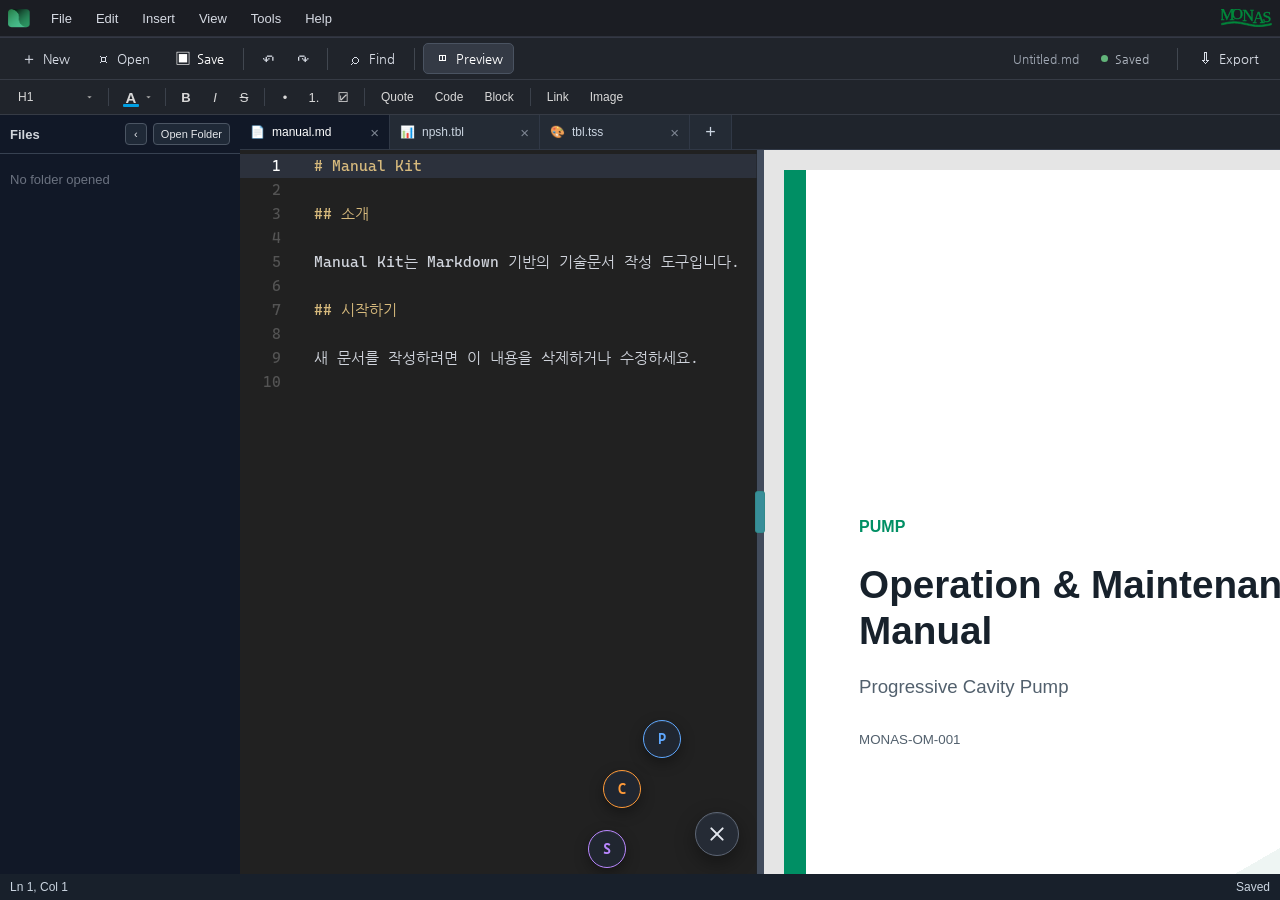
<file: editor.html>
<!DOCTYPE html>
<html lang="ko">

<head>
    <meta charset="UTF-8">
    <title>MONAS Manual-Kit v1.0</title>

    <!--<link rel="stylesheet" href="assets/css/manual.css">-->
    <link rel="stylesheet" href="assets/css/tbl.css">

    <link rel="stylesheet" href="assets/codemirror/codemirror.css">
    <link rel="stylesheet" href="assets/codemirror/theme/material-darker.min.css">
    <link rel="stylesheet" href="assets/katex/katex.min.css">

    <link rel="stylesheet" href="assets/css/header.css">
    <link rel="stylesheet" href="assets/css/toolbar.css">
    <link rel="stylesheet" href="assets/css/format-toolbar.css">
    <link rel="stylesheet" href="assets/css/search.css">
    <link rel="stylesheet" href="assets/css/filetree.css">
    <link rel="stylesheet" href="assets/css/tabs.css">
    <link rel="stylesheet" href="assets/css/cwheel.css">
    <link rel="stylesheet" href="assets/css/help.css">
    <link rel="stylesheet" href="assets/css/editor.css">
    <link rel="stylesheet" href="assets/css/page-footer.css">
    <link rel="stylesheet" href="assets/css/page-header.css">
    <link rel="stylesheet" href="assets/css/page-document.css">
</head>

<body>
    <div class="editor-app">

        <div id="header"></div>
        <div id="toolbarMount"></div>
        <div id="formatToolbarMount"></div>
        <input type="file" id="markdownFileInput" accept=".md,.markdown,.txt" hidden>

        <div class="editor-workspace">

            <div id="filetreeMount"></div>

            <div class="editor-workarea">

                <div id="tabsMount"></div>

                <main class="editor-main">
                    <section class="editor-pane" id="editorPane">
                        <textarea id="markdownEditor" spellcheck="false"># Manual Kit

## 소개

Manual Kit는 Markdown 기반의 기술문서 작성 도구입니다.

## 시작하기

새 문서를 작성하려면 이 내용을 삭제하거나 수정하세요.
</textarea>
                        <div id="cwheelMount"></div>
                    </section>
                    <div id="editorDivider" class="editor-divider" role="separator" aria-label="에디터와 프리뷰 크기 조절"
                        aria-orientation="vertical" tabindex="0">
                        <div class="editor-divider-handle"></div>
                    </div>

                    <section class="preview-pane" id="previewPane">
                        <div id="preview" class="manual-preview"></div>
                    </section>
                </main>

            </div>
        </div>

        <footer class="editor-statusbar">
            <span id="cursorStatus">Ln 1, Col 1</span>
            <span id="saveStatus">Preview Ready</span>
        </footer>
    </div>

    <div id="helpMount"></div>

    <script src="assets/codemirror/codemirror.min.js"></script>
    <script src="assets/codemirror/mode/markdown/markdown.min.js"></script>
    <script src="assets/codemirror/addon/selection/active-line.min.js"></script>
    <script src="assets/markdown-it/markdown-it.min.js"></script>
    <script src="assets/katex/katex.min.js"></script>
    <script src="assets/markdown-it/markdown-it-katex.js"></script>
    <script src="assets/markdown-it/markdown-it-tasklist.js"></script>

    <script src="assets/js/header.js"></script>
    <script src="assets/js/toolbar.js"></script>
    <script src="assets/js/format-toolbar.js"></script>
    <script src="assets/js/filetree.js"></script>
    <script src="assets/js/tabs.js"></script>
    <script src="assets/js/page-cover.js"></script>
    <script src="assets/js/page-header.js"></script>
    <script src="assets/js/page-footer.js"></script>
    <script src="assets/js/preprocess.js"></script>
    <script src="assets/js/editor.js"></script>
    <script src="assets/js/cwheel.js"></script>
    <script src="assets/js/search.js"></script>
    <script src="assets/js/help.js"></script>

</body>

</html>
</file>
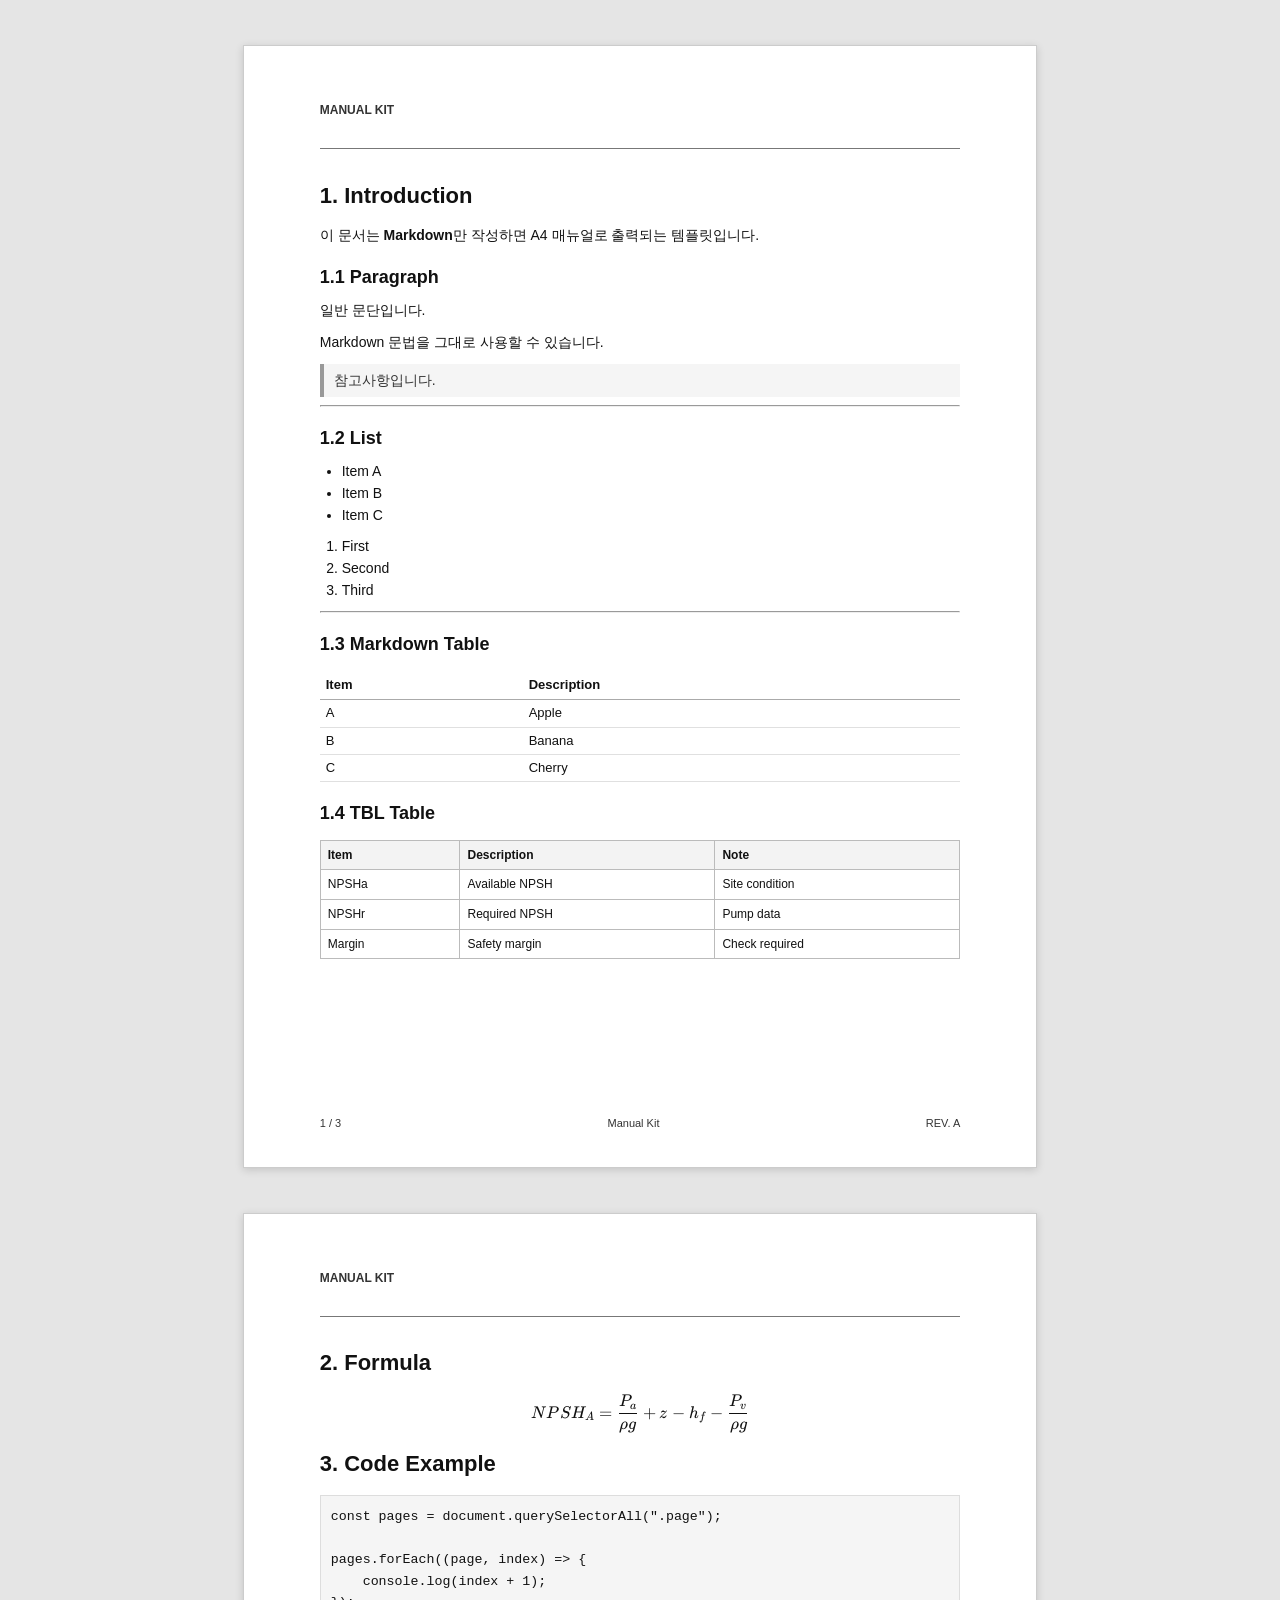
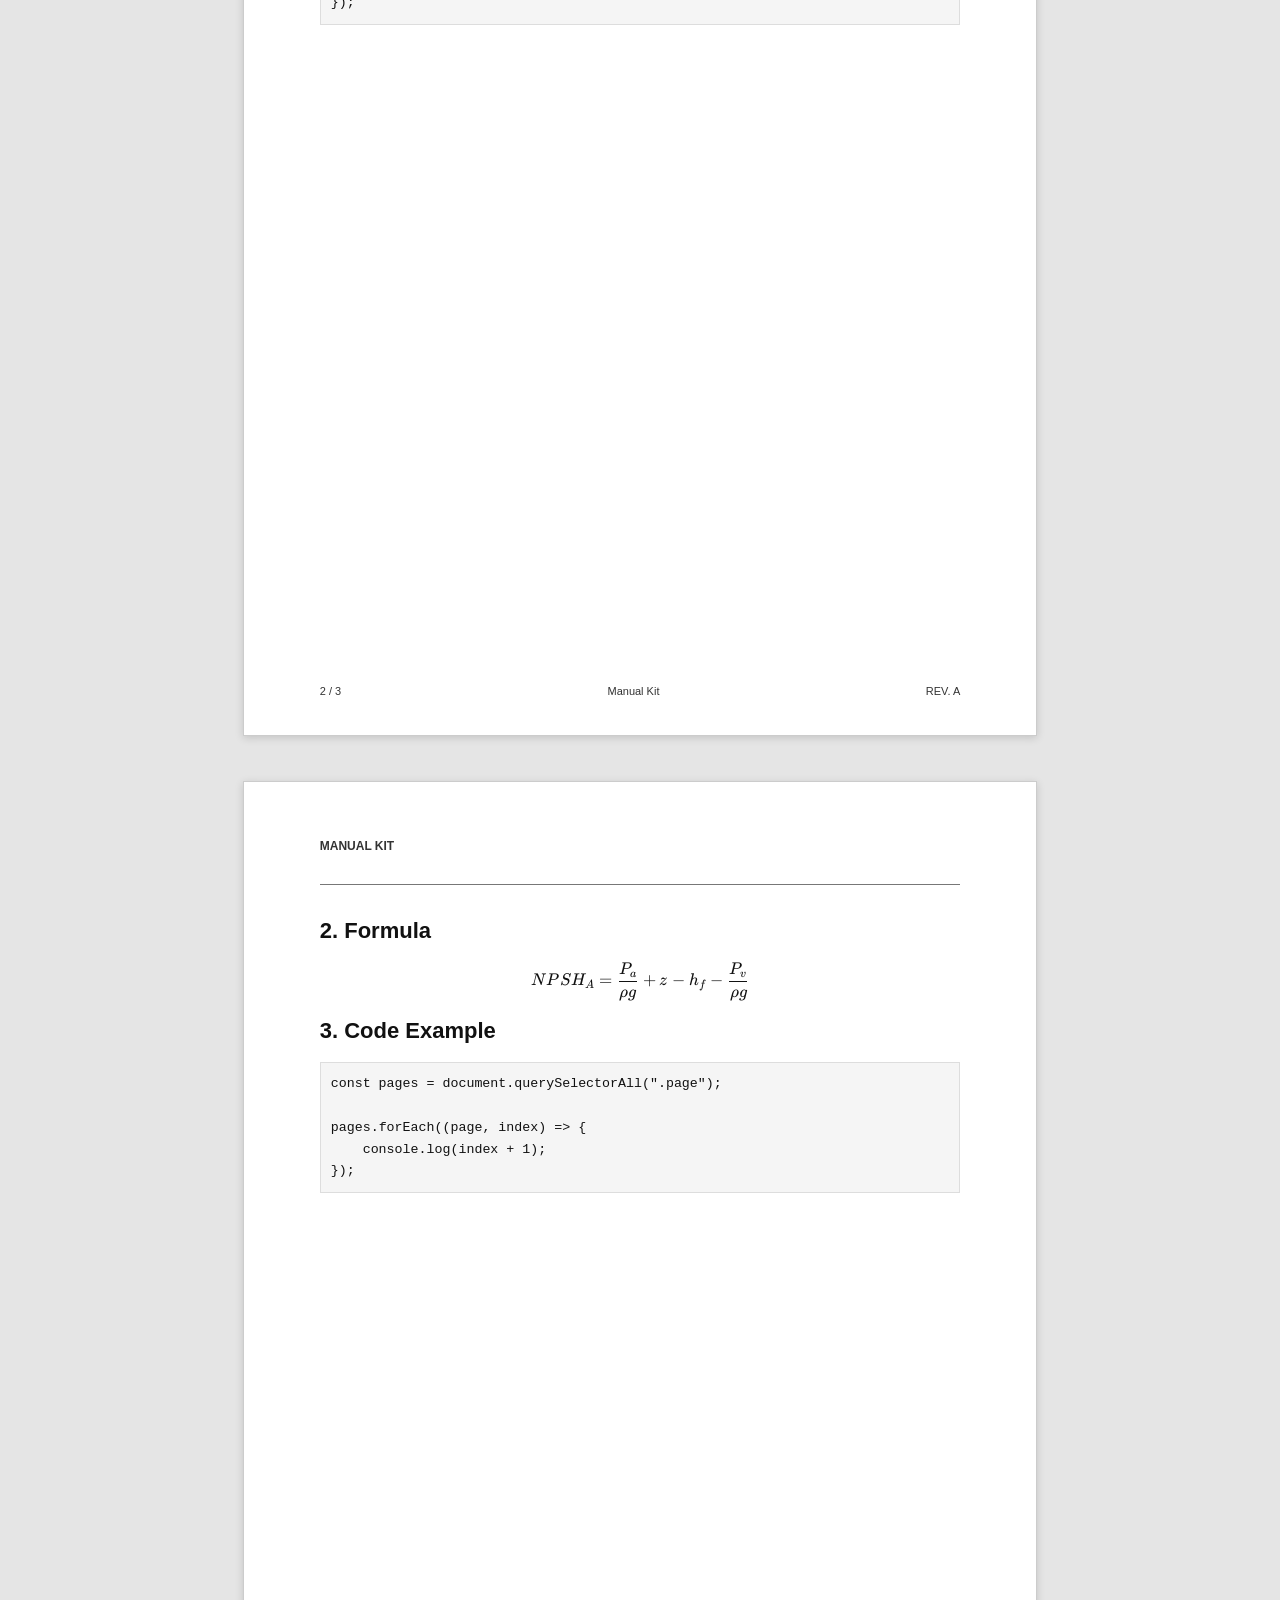
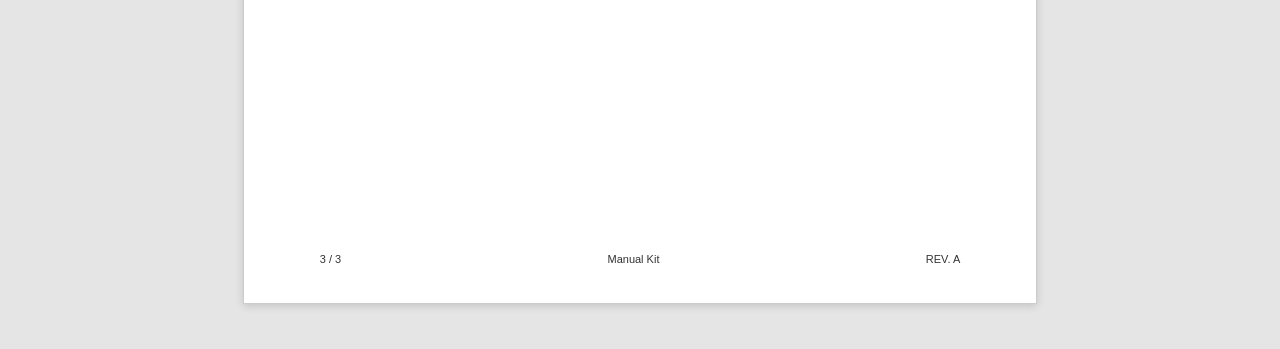
<file: docs/manual.html>
<!DOCTYPE html>
<html lang="ko">
<head>
  <meta charset="UTF-8">
  <title>Manual Kit</title>

  <link rel="stylesheet" href="../assets/css/manual.css">
  <link rel="stylesheet" href="../assets/css/tbl.css">
  <link rel="stylesheet" href="../assets/katex/katex.min.css">
</head>

<body>
  <div id="manual-root"></div>

  <script src="../assets/js/tbl.js"></script>
  <script src="../assets/js/manual.js"></script>
</body>
</html>
</file>
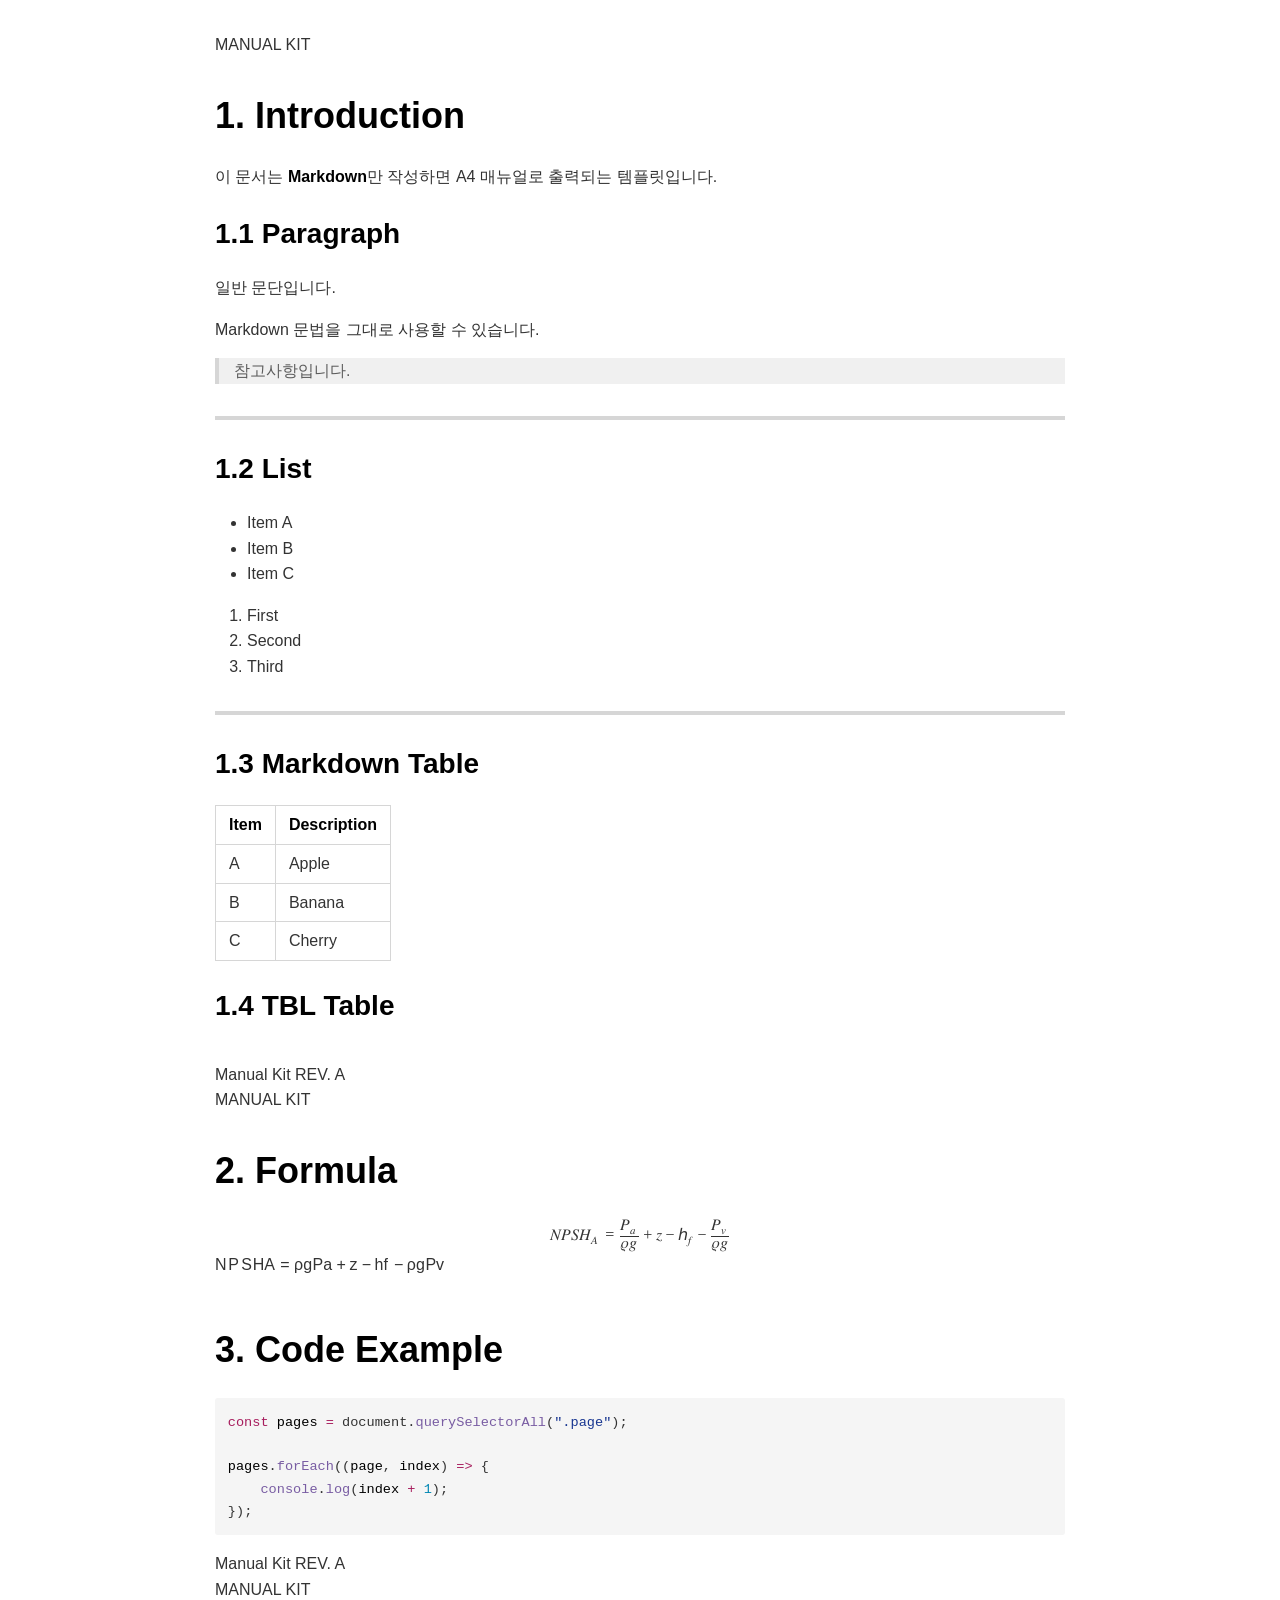
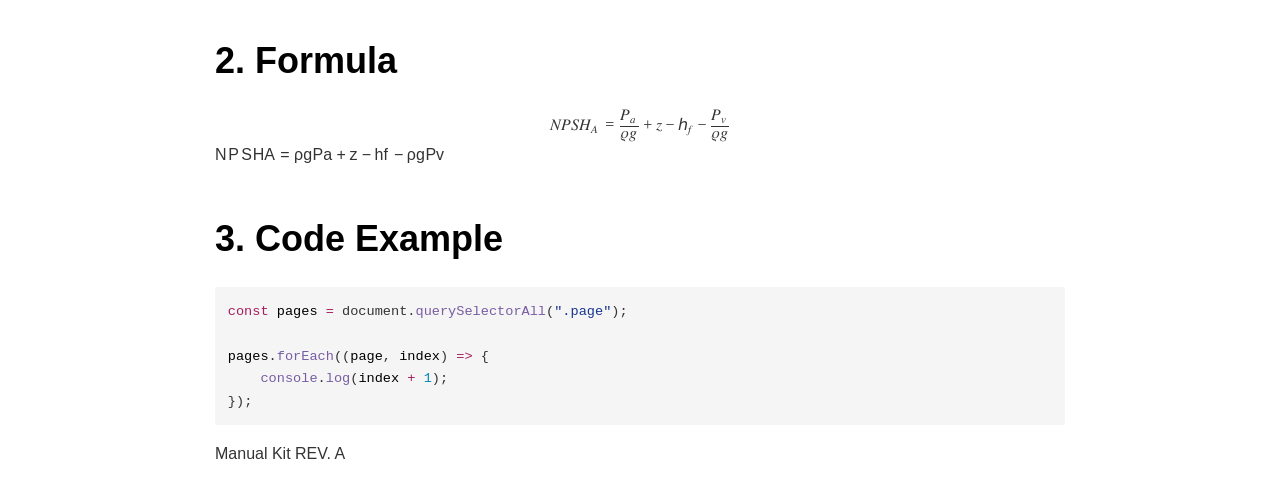
<file: docs/template.html>
<!DOCTYPE html><html><head>
      <title>template</title>
      <meta charset="utf-8">
      <meta name="viewport" content="width=device-width, initial-scale=1.0">
      
      <link rel="stylesheet" href="file:///c:\Users\Manager1\.vscode\extensions\shd101wyy.markdown-preview-enhanced-0.8.30\crossnote\dependencies\katex\katex.min.css">
      
      
      
      
      
      
      
      <style>
      code[class*=language-],pre[class*=language-]{color:#333;background:0 0;font-family:Consolas,"Liberation Mono",Menlo,Courier,monospace;text-align:left;white-space:pre;word-spacing:normal;word-break:normal;word-wrap:normal;line-height:1.4;-moz-tab-size:8;-o-tab-size:8;tab-size:8;-webkit-hyphens:none;-moz-hyphens:none;-ms-hyphens:none;hyphens:none}pre[class*=language-]{padding:.8em;overflow:auto;border-radius:3px;background:#f5f5f5}:not(pre)>code[class*=language-]{padding:.1em;border-radius:.3em;white-space:normal;background:#f5f5f5}.token.blockquote,.token.comment{color:#969896}.token.cdata{color:#183691}.token.doctype,.token.macro.property,.token.punctuation,.token.variable{color:#333}.token.builtin,.token.important,.token.keyword,.token.operator,.token.rule{color:#a71d5d}.token.attr-value,.token.regex,.token.string,.token.url{color:#183691}.token.atrule,.token.boolean,.token.code,.token.command,.token.constant,.token.entity,.token.number,.token.property,.token.symbol{color:#0086b3}.token.prolog,.token.selector,.token.tag{color:#63a35c}.token.attr-name,.token.class,.token.class-name,.token.function,.token.id,.token.namespace,.token.pseudo-class,.token.pseudo-element,.token.url-reference .token.variable{color:#795da3}.token.entity{cursor:help}.token.title,.token.title .token.punctuation{font-weight:700;color:#1d3e81}.token.list{color:#ed6a43}.token.inserted{background-color:#eaffea;color:#55a532}.token.deleted{background-color:#ffecec;color:#bd2c00}.token.bold{font-weight:700}.token.italic{font-style:italic}.language-json .token.property{color:#183691}.language-markup .token.tag .token.punctuation{color:#333}.language-css .token.function,code.language-css{color:#0086b3}.language-yaml .token.atrule{color:#63a35c}code.language-yaml{color:#183691}.language-ruby .token.function{color:#333}.language-markdown .token.url{color:#795da3}.language-makefile .token.symbol{color:#795da3}.language-makefile .token.variable{color:#183691}.language-makefile .token.builtin{color:#0086b3}.language-bash .token.keyword{color:#0086b3}pre[data-line]{position:relative;padding:1em 0 1em 3em}pre[data-line] .line-highlight-wrapper{position:absolute;top:0;left:0;background-color:transparent;display:block;width:100%}pre[data-line] .line-highlight{position:absolute;left:0;right:0;padding:inherit 0;margin-top:1em;background:hsla(24,20%,50%,.08);background:linear-gradient(to right,hsla(24,20%,50%,.1) 70%,hsla(24,20%,50%,0));pointer-events:none;line-height:inherit;white-space:pre}pre[data-line] .line-highlight:before,pre[data-line] .line-highlight[data-end]:after{content:attr(data-start);position:absolute;top:.4em;left:.6em;min-width:1em;padding:0 .5em;background-color:hsla(24,20%,50%,.4);color:#f4f1ef;font:bold 65%/1.5 sans-serif;text-align:center;vertical-align:.3em;border-radius:999px;text-shadow:none;box-shadow:0 1px #fff}pre[data-line] .line-highlight[data-end]:after{content:attr(data-end);top:auto;bottom:.4em}html body{font-family:'Helvetica Neue',Helvetica,'Segoe UI',Arial,freesans,sans-serif;font-size:16px;line-height:1.6;color:#333;background-color:#fff;overflow:initial;box-sizing:border-box;word-wrap:break-word}html body>:first-child{margin-top:0}html body h1,html body h2,html body h3,html body h4,html body h5,html body h6{line-height:1.2;margin-top:1em;margin-bottom:16px;color:#000}html body h1{font-size:2.25em;font-weight:300;padding-bottom:.3em}html body h2{font-size:1.75em;font-weight:400;padding-bottom:.3em}html body h3{font-size:1.5em;font-weight:500}html body h4{font-size:1.25em;font-weight:600}html body h5{font-size:1.1em;font-weight:600}html body h6{font-size:1em;font-weight:600}html body h1,html body h2,html body h3,html body h4,html body h5{font-weight:600}html body h5{font-size:1em}html body h6{color:#5c5c5c}html body strong{color:#000}html body del{color:#5c5c5c}html body a:not([href]){color:inherit;text-decoration:none}html body a{color:#08c;text-decoration:none}html body a:hover{color:#00a3f5;text-decoration:none}html body img{max-width:100%}html body>p{margin-top:0;margin-bottom:16px;word-wrap:break-word}html body>ol,html body>ul{margin-bottom:16px}html body ol,html body ul{padding-left:2em}html body ol.no-list,html body ul.no-list{padding:0;list-style-type:none}html body ol ol,html body ol ul,html body ul ol,html body ul ul{margin-top:0;margin-bottom:0}html body li{margin-bottom:0}html body li.task-list-item{list-style:none}html body li>p{margin-top:0;margin-bottom:0}html body .task-list-item-checkbox{margin:0 .2em .25em -1.8em;vertical-align:middle}html body .task-list-item-checkbox:hover{cursor:pointer}html body blockquote{margin:16px 0;font-size:inherit;padding:0 15px;color:#5c5c5c;background-color:#f0f0f0;border-left:4px solid #d6d6d6}html body blockquote>:first-child{margin-top:0}html body blockquote>:last-child{margin-bottom:0}html body hr{height:4px;margin:32px 0;background-color:#d6d6d6;border:0 none}html body table{margin:10px 0 15px 0;border-collapse:collapse;border-spacing:0;display:block;width:100%;overflow:auto;word-break:normal;word-break:keep-all}html body table th{font-weight:700;color:#000}html body table td,html body table th{border:1px solid #d6d6d6;padding:6px 13px}html body dl{padding:0}html body dl dt{padding:0;margin-top:16px;font-size:1em;font-style:italic;font-weight:700}html body dl dd{padding:0 16px;margin-bottom:16px}html body code{font-family:Menlo,Monaco,Consolas,'Courier New',monospace;font-size:.85em;color:#000;background-color:#f0f0f0;border-radius:3px;padding:.2em 0}html body code::after,html body code::before{letter-spacing:-.2em;content:'\00a0'}html body pre>code{padding:0;margin:0;word-break:normal;white-space:pre;background:0 0;border:0}html body .highlight{margin-bottom:16px}html body .highlight pre,html body pre{padding:1em;overflow:auto;line-height:1.45;border:#d6d6d6;border-radius:3px}html body .highlight pre{margin-bottom:0;word-break:normal}html body pre code,html body pre tt{display:inline;max-width:initial;padding:0;margin:0;overflow:initial;line-height:inherit;word-wrap:normal;background-color:transparent;border:0}html body pre code:after,html body pre code:before,html body pre tt:after,html body pre tt:before{content:normal}html body blockquote,html body dl,html body ol,html body p,html body pre,html body ul{margin-top:0;margin-bottom:16px}html body kbd{color:#000;border:1px solid #d6d6d6;border-bottom:2px solid #c7c7c7;padding:2px 4px;background-color:#f0f0f0;border-radius:3px}@media print{html body{background-color:#fff}html body h1,html body h2,html body h3,html body h4,html body h5,html body h6{color:#000;page-break-after:avoid}html body blockquote{color:#5c5c5c}html body pre{page-break-inside:avoid}html body table{display:table}html body img{display:block;max-width:100%;max-height:100%}html body code,html body pre{word-wrap:break-word;white-space:pre}}.markdown-preview{width:100%;height:100%;box-sizing:border-box}.markdown-preview ul{list-style:disc}.markdown-preview ul ul{list-style:circle}.markdown-preview ul ul ul{list-style:square}.markdown-preview ol{list-style:decimal}.markdown-preview ol ol,.markdown-preview ul ol{list-style-type:lower-roman}.markdown-preview ol ol ol,.markdown-preview ol ul ol,.markdown-preview ul ol ol,.markdown-preview ul ul ol{list-style-type:lower-alpha}.markdown-preview .newpage,.markdown-preview .pagebreak{page-break-before:always}.markdown-preview pre.line-numbers{position:relative;padding-left:3.8em;counter-reset:linenumber}.markdown-preview pre.line-numbers>code{position:relative}.markdown-preview pre.line-numbers .line-numbers-rows{position:absolute;pointer-events:none;top:1em;font-size:100%;left:0;width:3em;letter-spacing:-1px;border-right:1px solid #999;-webkit-user-select:none;-moz-user-select:none;-ms-user-select:none;user-select:none}.markdown-preview pre.line-numbers .line-numbers-rows>span{pointer-events:none;display:block;counter-increment:linenumber}.markdown-preview pre.line-numbers .line-numbers-rows>span:before{content:counter(linenumber);color:#999;display:block;padding-right:.8em;text-align:right}.markdown-preview .mathjax-exps .MathJax_Display{text-align:center!important}.markdown-preview:not([data-for=preview]) .code-chunk .code-chunk-btn-group{display:none}.markdown-preview:not([data-for=preview]) .code-chunk .status{display:none}.markdown-preview:not([data-for=preview]) .code-chunk .output-div{margin-bottom:16px}.markdown-preview .md-toc{padding:0}.markdown-preview .md-toc .md-toc-details{margin:0;padding:0;border:none}.markdown-preview .md-toc summary.md-toc-link-wrapper{cursor:pointer;list-style-position:outside}.markdown-preview .md-toc summary.md-toc-link-wrapper::marker{font-size:.85em}.markdown-preview .md-toc .md-toc-link-wrapper .md-toc-link{display:inline;padding:.25rem 0}.markdown-preview .md-toc .md-toc-link-wrapper .md-toc-link div,.markdown-preview .md-toc .md-toc-link-wrapper .md-toc-link p{display:inline}.markdown-preview .md-toc .md-toc-link-wrapper.highlighted .md-toc-link{font-weight:800}.markdown-preview .md-toc .md-toc-link-wrapper[data-level='0']{margin-left:12px}.markdown-preview .md-toc .md-toc-link-wrapper[data-level='1']{margin-left:28px}.markdown-preview .md-toc .md-toc-link-wrapper[data-level='2']{margin-left:44px}.markdown-preview .md-toc .md-toc-link-wrapper[data-level='3']{margin-left:60px}.markdown-preview .md-toc .md-toc-link-wrapper[data-level='4']{margin-left:76px}.markdown-preview .md-toc .md-toc-link-wrapper[data-level='5']{margin-left:80px}.markdown-preview a.tag,.markdown-preview a.tag:active,.markdown-preview a.tag:link,.markdown-preview a.tag:visited,.markdown-preview span.tag:not(.token){display:inline-block;background-color:var(--vscode-badge-background,rgba(127,127,127,.18));color:var(--vscode-badge-foreground,currentColor);border-radius:2em;font-size:.85em;font-weight:500;padding:.05em .55em;line-height:1.5;white-space:nowrap;text-decoration:none;text-shadow:none;box-shadow:none;transition:background-color .12s ease,opacity .12s ease}.markdown-preview a.tag{cursor:pointer}.markdown-preview a.tag:focus,.markdown-preview a.tag:hover{background-color:var(--vscode-badge-background,rgba(127,127,127,.32));color:var(--vscode-badge-foreground,currentColor);opacity:.85;text-decoration:none;outline:0}.markdown-preview .wikilink-embed-content{border-left:3px solid var(--vscode-textBlockQuote-border,rgba(128,128,128,.3));background:var(--vscode-textBlockQuote-background,rgba(128,128,128,.05));margin:.5em 0;padding:.5em .75em;border-radius:0 3px 3px 0}.markdown-preview .wikilink-embed-content.wikilink-embed-error{border-left-color:var(--vscode-errorForeground,#cf222e);color:var(--vscode-errorForeground,#cf222e);font-style:italic;opacity:.8}.markdown-preview .wikilink-embed-content h1:first-child,.markdown-preview .wikilink-embed-content h2:first-child,.markdown-preview .wikilink-embed-content h3:first-child,.markdown-preview .wikilink-embed-content h4:first-child,.markdown-preview .wikilink-embed-content h5:first-child,.markdown-preview .wikilink-embed-content h6:first-child{margin-top:.25em}.markdown-preview .wikilink-embed-content .wikilink-embed-content{margin:.25em 0;padding:.25em .5em}.markdown-preview .block-id{display:none}.scrollbar-style::-webkit-scrollbar{width:8px}.scrollbar-style::-webkit-scrollbar-track{border-radius:10px;background-color:transparent}.scrollbar-style::-webkit-scrollbar-thumb{border-radius:5px;background-color:var(--vscode-scrollbarSlider-background,rgba(150,150,150,.66));border:4px solid var(--vscode-scrollbarSlider-background,rgba(150,150,150,.66));background-clip:content-box}.scrollbar-style::-webkit-scrollbar-thumb:hover{background-color:var(--vscode-scrollbarSlider-hoverBackground,rgba(120,120,120,.66))}html body[for=html-export]:not([data-presentation-mode]){position:relative;width:100%;height:100%;top:0;left:0;margin:0;padding:0;overflow:auto}html body[for=html-export]:not([data-presentation-mode]) .markdown-preview{position:relative;top:0;min-height:100vh}@media screen and (min-width:914px){html body[for=html-export]:not([data-presentation-mode]) .markdown-preview{padding:2em calc(50% - 457px + 2em)}}@media screen and (max-width:914px){html body[for=html-export]:not([data-presentation-mode]) .markdown-preview{padding:2em}}@media screen and (max-width:450px){html body[for=html-export]:not([data-presentation-mode]) .markdown-preview{font-size:14px!important;padding:1em}}@media print{html body[for=html-export]:not([data-presentation-mode]) #sidebar-toc-btn{display:none}}html body[for=html-export]:not([data-presentation-mode]) #sidebar-toc-btn{position:fixed;bottom:8px;left:8px;font-size:28px;cursor:pointer;color:inherit;z-index:99;width:32px;text-align:center;opacity:.4}html body[for=html-export]:not([data-presentation-mode])[html-show-sidebar-toc] #sidebar-toc-btn{opacity:1}html body[for=html-export]:not([data-presentation-mode])[html-show-sidebar-toc] .md-sidebar-toc{position:fixed;top:0;left:0;width:300px;height:100%;padding:32px 0 48px 0;font-size:14px;box-shadow:0 0 4px rgba(150,150,150,.33);box-sizing:border-box;overflow:auto;background-color:inherit}html body[for=html-export]:not([data-presentation-mode])[html-show-sidebar-toc] .md-sidebar-toc::-webkit-scrollbar{width:8px}html body[for=html-export]:not([data-presentation-mode])[html-show-sidebar-toc] .md-sidebar-toc::-webkit-scrollbar-track{border-radius:10px;background-color:transparent}html body[for=html-export]:not([data-presentation-mode])[html-show-sidebar-toc] .md-sidebar-toc::-webkit-scrollbar-thumb{border-radius:5px;background-color:var(--vscode-scrollbarSlider-background,rgba(150,150,150,.66));border:4px solid var(--vscode-scrollbarSlider-background,rgba(150,150,150,.66));background-clip:content-box}html body[for=html-export]:not([data-presentation-mode])[html-show-sidebar-toc] .md-sidebar-toc::-webkit-scrollbar-thumb:hover{background-color:var(--vscode-scrollbarSlider-hoverBackground,rgba(120,120,120,.66))}html body[for=html-export]:not([data-presentation-mode])[html-show-sidebar-toc] .md-sidebar-toc a{text-decoration:none}html body[for=html-export]:not([data-presentation-mode])[html-show-sidebar-toc] .md-sidebar-toc .md-toc{padding:0 16px}html body[for=html-export]:not([data-presentation-mode])[html-show-sidebar-toc] .md-sidebar-toc .md-toc .md-toc-details{margin:0;padding:0;border:none}html body[for=html-export]:not([data-presentation-mode])[html-show-sidebar-toc] .md-sidebar-toc .md-toc .md-toc-link-wrapper .md-toc-link{display:inline;padding:.25rem 0}html body[for=html-export]:not([data-presentation-mode])[html-show-sidebar-toc] .md-sidebar-toc .md-toc .md-toc-link-wrapper .md-toc-link div,html body[for=html-export]:not([data-presentation-mode])[html-show-sidebar-toc] .md-sidebar-toc .md-toc .md-toc-link-wrapper .md-toc-link p{display:inline}html body[for=html-export]:not([data-presentation-mode])[html-show-sidebar-toc] .md-sidebar-toc .md-toc .md-toc-link-wrapper.highlighted .md-toc-link{font-weight:800}html body[for=html-export]:not([data-presentation-mode])[html-show-sidebar-toc] .md-sidebar-toc .md-toc .md-toc-link-wrapper[data-level='0']{padding-left:0}html body[for=html-export]:not([data-presentation-mode])[html-show-sidebar-toc] .md-sidebar-toc .md-toc .md-toc-link-wrapper[data-level='1']{padding-left:16px}html body[for=html-export]:not([data-presentation-mode])[html-show-sidebar-toc] .md-sidebar-toc .md-toc .md-toc-link-wrapper[data-level='2']{padding-left:32px}html body[for=html-export]:not([data-presentation-mode])[html-show-sidebar-toc] .md-sidebar-toc .md-toc .md-toc-link-wrapper[data-level='3']{padding-left:48px}html body[for=html-export]:not([data-presentation-mode])[html-show-sidebar-toc] .md-sidebar-toc .md-toc .md-toc-link-wrapper[data-level='4']{padding-left:64px}html body[for=html-export]:not([data-presentation-mode])[html-show-sidebar-toc] .md-sidebar-toc .md-toc .md-toc-link-wrapper[data-level='5']{padding-left:80px}html body[for=html-export]:not([data-presentation-mode])[html-show-sidebar-toc] .markdown-preview{left:300px;width:calc(100% - 300px);padding:2em calc(50% - 457px - 300px / 2);margin:0;box-sizing:border-box}@media screen and (max-width:1274px){html body[for=html-export]:not([data-presentation-mode])[html-show-sidebar-toc] .markdown-preview{padding:2em}}@media screen and (max-width:450px){html body[for=html-export]:not([data-presentation-mode])[html-show-sidebar-toc] .markdown-preview{width:100%}}html body[for=html-export]:not([data-presentation-mode]):not([html-show-sidebar-toc]) .markdown-preview{left:50%;transform:translateX(-50%)}html body[for=html-export]:not([data-presentation-mode]):not([html-show-sidebar-toc]) .md-sidebar-toc{display:none}
/* Please visit the URL below for more information: */
/*   https://shd101wyy.github.io/markdown-preview-enhanced/#/customize-css */

      </style>
      <!-- The content below will be included at the end of the <head> element. -->
<script type="text/javascript">
  document.addEventListener("DOMContentLoaded", function () {
    // your code here
  });
</script>
    </head>
    <body for="html-export">
      <div class="crossnote markdown-preview  ">
      
<div class="page">
<div class="header">
MANUAL KIT
</div>
<div class="content">
<h1 id="1-introduction">1. Introduction </h1>
<p>이 문서는 <strong>Markdown</strong>만 작성하면 A4 매뉴얼로 출력되는 템플릿입니다.</p>
<h2 id="11-paragraph">1.1 Paragraph </h2>
<p>일반 문단입니다.</p>
<p>Markdown 문법을 그대로 사용할 수 있습니다.</p>
<blockquote>
<p>참고사항입니다.</p>
</blockquote>
<hr>
<h2 id="12-list">1.2 List </h2>
<ul>
<li>Item A</li>
<li>Item B</li>
<li>Item C</li>
</ul>
<ol>
<li>First</li>
<li>Second</li>
<li>Third</li>
</ol>
<hr>
<h2 id="13-markdown-table">1.3 Markdown Table </h2>
<table>
<thead>
<tr>
<th>Item</th>
<th>Description</th>
</tr>
</thead>
<tbody>
<tr>
<td>A</td>
<td>Apple</td>
</tr>
<tr>
<td>B</td>
<td>Banana</td>
</tr>
<tr>
<td>C</td>
<td>Cherry</td>
</tr>
</tbody>
</table>
<h2 id="14-tbl-table">1.4 TBL Table </h2>
<table class="tbl spec" data-src="../assets/tbl/npsh.tbl"></table>
</div>
<div class="footer">
<span class="page-no"></span>
<span>Manual Kit</span>
<span>REV. A</span>
</div>
</div>
<div class="page-break"></div>
<div class="page">
<div class="header">
MANUAL KIT
</div>
<div class="content">
<h1 id="2-formula">2. Formula </h1>
<span class="katex-display"><span class="katex"><span class="katex-mathml"><math xmlns="http://www.w3.org/1998/Math/MathML" display="block"><semantics><mrow><mi>N</mi><mi>P</mi><mi>S</mi><msub><mi>H</mi><mi>A</mi></msub><mo>=</mo><mfrac><msub><mi>P</mi><mi>a</mi></msub><mrow><mi>ρ</mi><mi>g</mi></mrow></mfrac><mo>+</mo><mi>z</mi><mo>−</mo><msub><mi>h</mi><mi>f</mi></msub><mo>−</mo><mfrac><msub><mi>P</mi><mi>v</mi></msub><mrow><mi>ρ</mi><mi>g</mi></mrow></mfrac></mrow><annotation encoding="application/x-tex">NPSH_A = \frac{P_a}{\rho g} + z - h_f - \frac{P_v}{\rho g}</annotation></semantics></math></span><span class="katex-html" aria-hidden="true"><span class="base"><span class="strut" style="height:0.8333em;vertical-align:-0.15em;"></span><span class="mord mathnormal" style="margin-right:0.109em;">N</span><span class="mord mathnormal" style="margin-right:0.1389em;">P</span><span class="mord mathnormal" style="margin-right:0.0576em;">S</span><span class="mord"><span class="mord mathnormal" style="margin-right:0.0813em;">H</span><span class="msupsub"><span class="vlist-t vlist-t2"><span class="vlist-r"><span class="vlist" style="height:0.3283em;"><span style="top:-2.55em;margin-left:-0.0813em;margin-right:0.05em;"><span class="pstrut" style="height:2.7em;"></span><span class="sizing reset-size6 size3 mtight"><span class="mord mathnormal mtight">A</span></span></span></span><span class="vlist-s">​</span></span><span class="vlist-r"><span class="vlist" style="height:0.15em;"><span></span></span></span></span></span></span><span class="mspace" style="margin-right:0.2778em;"></span><span class="mrel">=</span><span class="mspace" style="margin-right:0.2778em;"></span></span><span class="base"><span class="strut" style="height:2.2408em;vertical-align:-0.8804em;"></span><span class="mord"><span class="mopen nulldelimiter"></span><span class="mfrac"><span class="vlist-t vlist-t2"><span class="vlist-r"><span class="vlist" style="height:1.3603em;"><span style="top:-2.314em;"><span class="pstrut" style="height:3em;"></span><span class="mord"><span class="mord mathnormal">ρ</span><span class="mord mathnormal" style="margin-right:0.0359em;">g</span></span></span><span style="top:-3.23em;"><span class="pstrut" style="height:3em;"></span><span class="frac-line" style="border-bottom-width:0.04em;"></span></span><span style="top:-3.677em;"><span class="pstrut" style="height:3em;"></span><span class="mord"><span class="mord"><span class="mord mathnormal" style="margin-right:0.1389em;">P</span><span class="msupsub"><span class="vlist-t vlist-t2"><span class="vlist-r"><span class="vlist" style="height:0.1514em;"><span style="top:-2.55em;margin-left:-0.1389em;margin-right:0.05em;"><span class="pstrut" style="height:2.7em;"></span><span class="sizing reset-size6 size3 mtight"><span class="mord mathnormal mtight">a</span></span></span></span><span class="vlist-s">​</span></span><span class="vlist-r"><span class="vlist" style="height:0.15em;"><span></span></span></span></span></span></span></span></span></span><span class="vlist-s">​</span></span><span class="vlist-r"><span class="vlist" style="height:0.8804em;"><span></span></span></span></span></span><span class="mclose nulldelimiter"></span></span><span class="mspace" style="margin-right:0.2222em;"></span><span class="mbin">+</span><span class="mspace" style="margin-right:0.2222em;"></span></span><span class="base"><span class="strut" style="height:0.6667em;vertical-align:-0.0833em;"></span><span class="mord mathnormal" style="margin-right:0.044em;">z</span><span class="mspace" style="margin-right:0.2222em;"></span><span class="mbin">−</span><span class="mspace" style="margin-right:0.2222em;"></span></span><span class="base"><span class="strut" style="height:0.9805em;vertical-align:-0.2861em;"></span><span class="mord"><span class="mord mathnormal">h</span><span class="msupsub"><span class="vlist-t vlist-t2"><span class="vlist-r"><span class="vlist" style="height:0.3361em;"><span style="top:-2.55em;margin-left:0em;margin-right:0.05em;"><span class="pstrut" style="height:2.7em;"></span><span class="sizing reset-size6 size3 mtight"><span class="mord mathnormal mtight" style="margin-right:0.1076em;">f</span></span></span></span><span class="vlist-s">​</span></span><span class="vlist-r"><span class="vlist" style="height:0.2861em;"><span></span></span></span></span></span></span><span class="mspace" style="margin-right:0.2222em;"></span><span class="mbin">−</span><span class="mspace" style="margin-right:0.2222em;"></span></span><span class="base"><span class="strut" style="height:2.2408em;vertical-align:-0.8804em;"></span><span class="mord"><span class="mopen nulldelimiter"></span><span class="mfrac"><span class="vlist-t vlist-t2"><span class="vlist-r"><span class="vlist" style="height:1.3603em;"><span style="top:-2.314em;"><span class="pstrut" style="height:3em;"></span><span class="mord"><span class="mord mathnormal">ρ</span><span class="mord mathnormal" style="margin-right:0.0359em;">g</span></span></span><span style="top:-3.23em;"><span class="pstrut" style="height:3em;"></span><span class="frac-line" style="border-bottom-width:0.04em;"></span></span><span style="top:-3.677em;"><span class="pstrut" style="height:3em;"></span><span class="mord"><span class="mord"><span class="mord mathnormal" style="margin-right:0.1389em;">P</span><span class="msupsub"><span class="vlist-t vlist-t2"><span class="vlist-r"><span class="vlist" style="height:0.1514em;"><span style="top:-2.55em;margin-left:-0.1389em;margin-right:0.05em;"><span class="pstrut" style="height:2.7em;"></span><span class="sizing reset-size6 size3 mtight"><span class="mord mathnormal mtight" style="margin-right:0.0359em;">v</span></span></span></span><span class="vlist-s">​</span></span><span class="vlist-r"><span class="vlist" style="height:0.15em;"><span></span></span></span></span></span></span></span></span></span><span class="vlist-s">​</span></span><span class="vlist-r"><span class="vlist" style="height:0.8804em;"><span></span></span></span></span></span><span class="mclose nulldelimiter"></span></span></span></span></span></span><h1 id="3-code-example">3. Code Example </h1>
<pre data-role="codeBlock" data-info="javascript" class="language-javascript javascript"><code><span class="token keyword keyword-const">const</span> pages <span class="token operator">=</span> <span class="token dom variable">document</span><span class="token punctuation">.</span><span class="token method function property-access">querySelectorAll</span><span class="token punctuation">(</span><span class="token string">".page"</span><span class="token punctuation">)</span><span class="token punctuation">;</span>

pages<span class="token punctuation">.</span><span class="token method function property-access">forEach</span><span class="token punctuation">(</span><span class="token punctuation">(</span><span class="token parameter">page<span class="token punctuation">,</span> index</span><span class="token punctuation">)</span> <span class="token arrow operator">=&gt;</span> <span class="token punctuation">{</span>
    <span class="token console class-name">console</span><span class="token punctuation">.</span><span class="token method function property-access">log</span><span class="token punctuation">(</span>index <span class="token operator">+</span> <span class="token number">1</span><span class="token punctuation">)</span><span class="token punctuation">;</span>
<span class="token punctuation">}</span><span class="token punctuation">)</span><span class="token punctuation">;</span>
</code></pre></div>
<div class="footer">
<span class="page-no"></span>
<span>Manual Kit</span>
<span>REV. A</span>
</div>
</div>
<div class="page-break"></div>
<div class="page">
<div class="header">
MANUAL KIT
</div>
<div class="content">
<h1 id="2-formula-1">2. Formula </h1>
<span class="katex-display"><span class="katex"><span class="katex-mathml"><math xmlns="http://www.w3.org/1998/Math/MathML" display="block"><semantics><mrow><mi>N</mi><mi>P</mi><mi>S</mi><msub><mi>H</mi><mi>A</mi></msub><mo>=</mo><mfrac><msub><mi>P</mi><mi>a</mi></msub><mrow><mi>ρ</mi><mi>g</mi></mrow></mfrac><mo>+</mo><mi>z</mi><mo>−</mo><msub><mi>h</mi><mi>f</mi></msub><mo>−</mo><mfrac><msub><mi>P</mi><mi>v</mi></msub><mrow><mi>ρ</mi><mi>g</mi></mrow></mfrac></mrow><annotation encoding="application/x-tex">NPSH_A = \frac{P_a}{\rho g} + z - h_f - \frac{P_v}{\rho g}</annotation></semantics></math></span><span class="katex-html" aria-hidden="true"><span class="base"><span class="strut" style="height:0.8333em;vertical-align:-0.15em;"></span><span class="mord mathnormal" style="margin-right:0.109em;">N</span><span class="mord mathnormal" style="margin-right:0.1389em;">P</span><span class="mord mathnormal" style="margin-right:0.0576em;">S</span><span class="mord"><span class="mord mathnormal" style="margin-right:0.0813em;">H</span><span class="msupsub"><span class="vlist-t vlist-t2"><span class="vlist-r"><span class="vlist" style="height:0.3283em;"><span style="top:-2.55em;margin-left:-0.0813em;margin-right:0.05em;"><span class="pstrut" style="height:2.7em;"></span><span class="sizing reset-size6 size3 mtight"><span class="mord mathnormal mtight">A</span></span></span></span><span class="vlist-s">​</span></span><span class="vlist-r"><span class="vlist" style="height:0.15em;"><span></span></span></span></span></span></span><span class="mspace" style="margin-right:0.2778em;"></span><span class="mrel">=</span><span class="mspace" style="margin-right:0.2778em;"></span></span><span class="base"><span class="strut" style="height:2.2408em;vertical-align:-0.8804em;"></span><span class="mord"><span class="mopen nulldelimiter"></span><span class="mfrac"><span class="vlist-t vlist-t2"><span class="vlist-r"><span class="vlist" style="height:1.3603em;"><span style="top:-2.314em;"><span class="pstrut" style="height:3em;"></span><span class="mord"><span class="mord mathnormal">ρ</span><span class="mord mathnormal" style="margin-right:0.0359em;">g</span></span></span><span style="top:-3.23em;"><span class="pstrut" style="height:3em;"></span><span class="frac-line" style="border-bottom-width:0.04em;"></span></span><span style="top:-3.677em;"><span class="pstrut" style="height:3em;"></span><span class="mord"><span class="mord"><span class="mord mathnormal" style="margin-right:0.1389em;">P</span><span class="msupsub"><span class="vlist-t vlist-t2"><span class="vlist-r"><span class="vlist" style="height:0.1514em;"><span style="top:-2.55em;margin-left:-0.1389em;margin-right:0.05em;"><span class="pstrut" style="height:2.7em;"></span><span class="sizing reset-size6 size3 mtight"><span class="mord mathnormal mtight">a</span></span></span></span><span class="vlist-s">​</span></span><span class="vlist-r"><span class="vlist" style="height:0.15em;"><span></span></span></span></span></span></span></span></span></span><span class="vlist-s">​</span></span><span class="vlist-r"><span class="vlist" style="height:0.8804em;"><span></span></span></span></span></span><span class="mclose nulldelimiter"></span></span><span class="mspace" style="margin-right:0.2222em;"></span><span class="mbin">+</span><span class="mspace" style="margin-right:0.2222em;"></span></span><span class="base"><span class="strut" style="height:0.6667em;vertical-align:-0.0833em;"></span><span class="mord mathnormal" style="margin-right:0.044em;">z</span><span class="mspace" style="margin-right:0.2222em;"></span><span class="mbin">−</span><span class="mspace" style="margin-right:0.2222em;"></span></span><span class="base"><span class="strut" style="height:0.9805em;vertical-align:-0.2861em;"></span><span class="mord"><span class="mord mathnormal">h</span><span class="msupsub"><span class="vlist-t vlist-t2"><span class="vlist-r"><span class="vlist" style="height:0.3361em;"><span style="top:-2.55em;margin-left:0em;margin-right:0.05em;"><span class="pstrut" style="height:2.7em;"></span><span class="sizing reset-size6 size3 mtight"><span class="mord mathnormal mtight" style="margin-right:0.1076em;">f</span></span></span></span><span class="vlist-s">​</span></span><span class="vlist-r"><span class="vlist" style="height:0.2861em;"><span></span></span></span></span></span></span><span class="mspace" style="margin-right:0.2222em;"></span><span class="mbin">−</span><span class="mspace" style="margin-right:0.2222em;"></span></span><span class="base"><span class="strut" style="height:2.2408em;vertical-align:-0.8804em;"></span><span class="mord"><span class="mopen nulldelimiter"></span><span class="mfrac"><span class="vlist-t vlist-t2"><span class="vlist-r"><span class="vlist" style="height:1.3603em;"><span style="top:-2.314em;"><span class="pstrut" style="height:3em;"></span><span class="mord"><span class="mord mathnormal">ρ</span><span class="mord mathnormal" style="margin-right:0.0359em;">g</span></span></span><span style="top:-3.23em;"><span class="pstrut" style="height:3em;"></span><span class="frac-line" style="border-bottom-width:0.04em;"></span></span><span style="top:-3.677em;"><span class="pstrut" style="height:3em;"></span><span class="mord"><span class="mord"><span class="mord mathnormal" style="margin-right:0.1389em;">P</span><span class="msupsub"><span class="vlist-t vlist-t2"><span class="vlist-r"><span class="vlist" style="height:0.1514em;"><span style="top:-2.55em;margin-left:-0.1389em;margin-right:0.05em;"><span class="pstrut" style="height:2.7em;"></span><span class="sizing reset-size6 size3 mtight"><span class="mord mathnormal mtight" style="margin-right:0.0359em;">v</span></span></span></span><span class="vlist-s">​</span></span><span class="vlist-r"><span class="vlist" style="height:0.15em;"><span></span></span></span></span></span></span></span></span></span><span class="vlist-s">​</span></span><span class="vlist-r"><span class="vlist" style="height:0.8804em;"><span></span></span></span></span></span><span class="mclose nulldelimiter"></span></span></span></span></span></span><h1 id="3-code-example-1">3. Code Example </h1>
<pre data-role="codeBlock" data-info="javascript" class="language-javascript javascript"><code><span class="token keyword keyword-const">const</span> pages <span class="token operator">=</span> <span class="token dom variable">document</span><span class="token punctuation">.</span><span class="token method function property-access">querySelectorAll</span><span class="token punctuation">(</span><span class="token string">".page"</span><span class="token punctuation">)</span><span class="token punctuation">;</span>

pages<span class="token punctuation">.</span><span class="token method function property-access">forEach</span><span class="token punctuation">(</span><span class="token punctuation">(</span><span class="token parameter">page<span class="token punctuation">,</span> index</span><span class="token punctuation">)</span> <span class="token arrow operator">=&gt;</span> <span class="token punctuation">{</span>
    <span class="token console class-name">console</span><span class="token punctuation">.</span><span class="token method function property-access">log</span><span class="token punctuation">(</span>index <span class="token operator">+</span> <span class="token number">1</span><span class="token punctuation">)</span><span class="token punctuation">;</span>
<span class="token punctuation">}</span><span class="token punctuation">)</span><span class="token punctuation">;</span>
</code></pre></div>
<div class="footer">
<span class="page-no"></span>
<span>Manual Kit</span>
<span>REV. A</span>
</div>
</div>

      </div>
      
      
    
    
    
    
    
    
  
    </body></html>
</file>
<file: assets/css/manual.css>
/* assets/css/manual.css */

@page {
  size: A4;
  margin: 0;
}

body {
  margin: 0;
  background: #e5e5e5;
  font-family: Arial, "Noto Sans KR", sans-serif;
  color: #111;
}

/* A4 page */
.page {
  width: 210mm;
  height: 297mm;
  box-sizing: border-box;
  position: relative;
  margin: 12mm auto;
  background: #fff;
  border: 1px solid #ccc;
  box-shadow: 0 2px 8px rgba(0, 0, 0, 0.15);
}

/* Header */
.header {
  position: absolute;
  top: 15mm;
  left: 20mm;
  right: 20mm;
  height: 12mm;
  border-bottom: 1px solid #777;
  font-size: 12px;
  font-weight: 700;
  color: #333;
}

/* Main content area */
.content {
  position: absolute;
  top: 35mm;
  left: 20mm;
  right: 20mm;
  bottom: 25mm;
  overflow: hidden;
  font-size: 14px;
  line-height: 1.55;
}

/* Footer */
.footer {
  position: absolute;
  left: 20mm;
  right: 20mm;
  bottom: 10mm;
  display: flex;
  justify-content: space-between;
  font-size: 11px;
  color: #333;
}

/* Page break */
.page-break {
  break-after: page;
  page-break-after: always;
}

/* Basic markdown styling */
.content h1 {
  font-size: 22px;
  margin: 0 0 12px;
}

.content h2 {
  font-size: 18px;
  margin: 18px 0 8px;
}

.content h3 {
  font-size: 15px;
  margin: 14px 0 6px;
}

 .content p {
  margin: 0 0 10px;
 }

.content ul,
.content ol {
  margin: 0 0 10px 22px;
  padding: 0;
}

.content blockquote {
  margin: 8px 0;
  padding: 6px 10px;
  border-left: 4px solid #999;
  background: #f5f5f5;
  color: #333;
  font-style: normal;
}

.content blockquote p {
  margin: 0;
}

.content manual-table {
  width: 100%;
  border-collapse: collapse;
  margin: 12px 0;
  font-size: 13px;
}

.content code {
  font-family: Consolas, monospace;
  font-size: 0.95em;
}

.content pre {
  padding: 10px;
  background: #f5f5f5;
  border: 1px solid #ddd;
  overflow: hidden;
}

.note {
  border-left: 4px solid #777;
  background: #f6f6f6;
  padding: 10px 12px;
  margin: 12px 0;
  font-size: 13px;
}

/* Print */
@media print {
  body {
    background: #fff;
    margin: 0;
  }

  .page {
    margin: 0;
    border: none;
    box-shadow: none;
  }
}

/* Override MPE table reset */
.content table {
  display: table !important;
  overflow: visible !important;
  word-break: normal !important;

  width: 100%;
  border-collapse: collapse;
  margin: 12px 0;
  font-size: 13px;
}

.content th {
  text-align: left;
  font-weight: 700;
  padding: 4px 6px;
  border-bottom: 1.5px solid #aaa;
}

.content td {
  padding: 3px 6px;
  border-bottom: 1px solid #e0e0e0;
}

.content th,
.content td {
  border-left: none;
  border-right: none;
}
</file>
<file: assets/css/tbl.css>
/* assets/css/tbl.css */

table.tbl {
  width: 100%;
  border-collapse: collapse;
  margin: 12px 0;
  font-size: 12px;
}

table.tbl th {
  text-align: left;
  font-weight: 700;
  padding: 4px 6px;
  border-bottom: 1.5px solid #aaa;
}

table.tbl td {
  padding: 3px 6px;
  border-bottom: 1px solid #e0e0e0;
}

table.tbl th,
table.tbl td {
  border-right: 1px solid #bbb;
}

table.tbl th:last-child,
table.tbl td:last-child {
  border-right: none;
}

/* compact style */
table.tbl.compact th,
table.tbl.compact td {
  padding: 2px 4px;
  font-size: 12px;
}

/* spec style */
table.tbl.spec th {
  background: #f3f3f3;
}

table.tbl.spec th,
table.tbl.spec td {
  border: 1px solid #bbb;
  padding: 5px 7px;
}
</file>
<file: assets/codemirror/codemirror.css>
/* BASICS */

.CodeMirror {
  /* Set height, width, borders, and global font properties here */
  font-family: monospace;
  height: 300px;
  color: black;
  direction: ltr;
}

/* PADDING */

.CodeMirror-lines {
  padding: 4px 0; /* Vertical padding around content */
}
.CodeMirror pre.CodeMirror-line,
.CodeMirror pre.CodeMirror-line-like {
  padding: 0 4px; /* Horizontal padding of content */
}

.CodeMirror-scrollbar-filler, .CodeMirror-gutter-filler {
  background-color: white; /* The little square between H and V scrollbars */
}

/* GUTTER */

.CodeMirror-gutters {
  border-right: 1px solid #ddd;
  background-color: #f7f7f7;
  white-space: nowrap;
}
.CodeMirror-linenumbers {}
.CodeMirror-linenumber {
  padding: 0 3px 0 5px;
  min-width: 20px;
  text-align: right;
  color: #999;
  white-space: nowrap;
}

.CodeMirror-guttermarker { color: black; }
.CodeMirror-guttermarker-subtle { color: #999; }

/* CURSOR */

.CodeMirror-cursor {
  border-left: 1px solid black;
  border-right: none;
  width: 0;
}
/* Shown when moving in bi-directional text */
.CodeMirror div.CodeMirror-secondarycursor {
  border-left: 1px solid silver;
}
.cm-fat-cursor .CodeMirror-cursor {
  width: auto;
  border: 0 !important;
  background: #7e7;
}
.cm-fat-cursor div.CodeMirror-cursors {
  z-index: 1;
}
.cm-fat-cursor .CodeMirror-line::selection,
.cm-fat-cursor .CodeMirror-line > span::selection, 
.cm-fat-cursor .CodeMirror-line > span > span::selection { background: transparent; }
.cm-fat-cursor .CodeMirror-line::-moz-selection,
.cm-fat-cursor .CodeMirror-line > span::-moz-selection,
.cm-fat-cursor .CodeMirror-line > span > span::-moz-selection { background: transparent; }
.cm-fat-cursor { caret-color: transparent; }
@-moz-keyframes blink {
  0% {}
  50% { background-color: transparent; }
  100% {}
}
@-webkit-keyframes blink {
  0% {}
  50% { background-color: transparent; }
  100% {}
}
@keyframes blink {
  0% {}
  50% { background-color: transparent; }
  100% {}
}

/* Can style cursor different in overwrite (non-insert) mode */
.CodeMirror-overwrite .CodeMirror-cursor {}

.cm-tab { display: inline-block; text-decoration: inherit; }

.CodeMirror-rulers {
  position: absolute;
  left: 0; right: 0; top: -50px; bottom: 0;
  overflow: hidden;
}
.CodeMirror-ruler {
  border-left: 1px solid #ccc;
  top: 0; bottom: 0;
  position: absolute;
}

/* DEFAULT THEME */

.cm-s-default .cm-header {color: blue;}
.cm-s-default .cm-quote {color: #090;}
.cm-negative {color: #d44;}
.cm-positive {color: #292;}
.cm-header, .cm-strong {font-weight: bold;}
.cm-em {font-style: italic;}
.cm-link {text-decoration: underline;}
.cm-strikethrough {text-decoration: line-through;}

.cm-s-default .cm-keyword {color: #708;}
.cm-s-default .cm-atom {color: #219;}
.cm-s-default .cm-number {color: #164;}
.cm-s-default .cm-def {color: #00f;}
.cm-s-default .cm-variable,
.cm-s-default .cm-punctuation,
.cm-s-default .cm-property,
.cm-s-default .cm-operator {}
.cm-s-default .cm-variable-2 {color: #05a;}
.cm-s-default .cm-variable-3, .cm-s-default .cm-type {color: #085;}
.cm-s-default .cm-comment {color: #a50;}
.cm-s-default .cm-string {color: #a11;}
.cm-s-default .cm-string-2 {color: #f50;}
.cm-s-default .cm-meta {color: #555;}
.cm-s-default .cm-qualifier {color: #555;}
.cm-s-default .cm-builtin {color: #30a;}
.cm-s-default .cm-bracket {color: #997;}
.cm-s-default .cm-tag {color: #170;}
.cm-s-default .cm-attribute {color: #00c;}
.cm-s-default .cm-hr {color: #999;}
.cm-s-default .cm-link {color: #00c;}

.cm-s-default .cm-error {color: #f00;}
.cm-invalidchar {color: #f00;}

.CodeMirror-composing { border-bottom: 2px solid; }

/* Default styles for common addons */

div.CodeMirror span.CodeMirror-matchingbracket {color: #0b0;}
div.CodeMirror span.CodeMirror-nonmatchingbracket {color: #a22;}
.CodeMirror-matchingtag { background: rgba(255, 150, 0, .3); }
.CodeMirror-activeline-background {background: #e8f2ff;}

/* STOP */

/* The rest of this file contains styles related to the mechanics of
   the editor. You probably shouldn't touch them. */

.CodeMirror {
  position: relative;
  overflow: hidden;
  background: white;
}

.CodeMirror-scroll {
  overflow: scroll !important; /* Things will break if this is overridden */
  /* 50px is the magic margin used to hide the element's real scrollbars */
  /* See overflow: hidden in .CodeMirror */
  margin-bottom: -50px; margin-right: -50px;
  padding-bottom: 50px;
  height: 100%;
  outline: none; /* Prevent dragging from highlighting the element */
  position: relative;
  z-index: 0;
}
.CodeMirror-sizer {
  position: relative;
  border-right: 50px solid transparent;
}

/* The fake, visible scrollbars. Used to force redraw during scrolling
   before actual scrolling happens, thus preventing shaking and
   flickering artifacts. */
.CodeMirror-vscrollbar, .CodeMirror-hscrollbar, .CodeMirror-scrollbar-filler, .CodeMirror-gutter-filler {
  position: absolute;
  z-index: 6;
  display: none;
  outline: none;
}
.CodeMirror-vscrollbar {
  right: 0; top: 0;
  overflow-x: hidden;
  overflow-y: scroll;
}
.CodeMirror-hscrollbar {
  bottom: 0; left: 0;
  overflow-y: hidden;
  overflow-x: scroll;
}
.CodeMirror-scrollbar-filler {
  right: 0; bottom: 0;
}
.CodeMirror-gutter-filler {
  left: 0; bottom: 0;
}

.CodeMirror-gutters {
  position: absolute; left: 0; top: 0;
  min-height: 100%;
  z-index: 3;
}
.CodeMirror-gutter {
  white-space: normal;
  height: 100%;
  display: inline-block;
  vertical-align: top;
  margin-bottom: -50px;
}
.CodeMirror-gutter-wrapper {
  position: absolute;
  z-index: 4;
  background: none !important;
  border: none !important;
}
.CodeMirror-gutter-background {
  position: absolute;
  top: 0; bottom: 0;
  z-index: 4;
}
.CodeMirror-gutter-elt {
  position: absolute;
  cursor: default;
  z-index: 4;
}
.CodeMirror-gutter-wrapper ::selection { background-color: transparent }
.CodeMirror-gutter-wrapper ::-moz-selection { background-color: transparent }

.CodeMirror-lines {
  cursor: text;
  min-height: 1px; /* prevents collapsing before first draw */
}
.CodeMirror pre.CodeMirror-line,
.CodeMirror pre.CodeMirror-line-like {
  /* Reset some styles that the rest of the page might have set */
  -moz-border-radius: 0; -webkit-border-radius: 0; border-radius: 0;
  border-width: 0;
  background: transparent;
  font-family: inherit;
  font-size: inherit;
  margin: 0;
  white-space: pre;
  word-wrap: normal;
  line-height: inherit;
  color: inherit;
  z-index: 2;
  position: relative;
  overflow: visible;
  -webkit-tap-highlight-color: transparent;
  -webkit-font-variant-ligatures: contextual;
  font-variant-ligatures: contextual;
}
.CodeMirror-wrap pre.CodeMirror-line,
.CodeMirror-wrap pre.CodeMirror-line-like {
  word-wrap: break-word;
  white-space: pre-wrap;
  word-break: normal;
}

.CodeMirror-linebackground {
  position: absolute;
  left: 0; right: 0; top: 0; bottom: 0;
  z-index: 0;
}

.CodeMirror-linewidget {
  position: relative;
  z-index: 2;
  padding: 0.1px; /* Force widget margins to stay inside of the container */
}

.CodeMirror-widget {}

.CodeMirror-rtl pre { direction: rtl; }

.CodeMirror-code {
  outline: none;
}

/* Force content-box sizing for the elements where we expect it */
.CodeMirror-scroll,
.CodeMirror-sizer,
.CodeMirror-gutter,
.CodeMirror-gutters,
.CodeMirror-linenumber {
  -moz-box-sizing: content-box;
  box-sizing: content-box;
}

.CodeMirror-measure {
  position: absolute;
  width: 100%;
  height: 0;
  overflow: hidden;
  visibility: hidden;
}

.CodeMirror-cursor {
  position: absolute;
  pointer-events: none;
}
.CodeMirror-measure pre { position: static; }

div.CodeMirror-cursors {
  visibility: hidden;
  position: relative;
  z-index: 3;
}
div.CodeMirror-dragcursors {
  visibility: visible;
}

.CodeMirror-focused div.CodeMirror-cursors {
  visibility: visible;
}

.CodeMirror-selected { background: #d9d9d9; }
.CodeMirror-focused .CodeMirror-selected { background: #d7d4f0; }
.CodeMirror-crosshair { cursor: crosshair; }
.CodeMirror-line::selection, .CodeMirror-line > span::selection, .CodeMirror-line > span > span::selection { background: #d7d4f0; }
.CodeMirror-line::-moz-selection, .CodeMirror-line > span::-moz-selection, .CodeMirror-line > span > span::-moz-selection { background: #d7d4f0; }

.cm-searching {
  background-color: #ffa;
  background-color: rgba(255, 255, 0, .4);
}

/* Used to force a border model for a node */
.cm-force-border { padding-right: .1px; }

@media print {
  /* Hide the cursor when printing */
  .CodeMirror div.CodeMirror-cursors {
    visibility: hidden;
  }
}

/* See issue #2901 */
.cm-tab-wrap-hack:after { content: ''; }

/* Help users use markselection to safely style text background */
span.CodeMirror-selectedtext { background: none; }
</file>
<file: assets/css/header.css>
.mk-header {
    background: #1b1d23;
    color: #d6dae3;
    border-bottom: 1px solid #343845;
    user-select: none;
}

.mk-menubar {
    height: 36px;
    display: flex;
    align-items: center;
    gap: 2px;
    padding: 0 8px;
    background: #1b1d23;
    border-bottom: 1px solid #2d313b;
}

.home-logo {
    width: 22px;
    height: 22px;
    margin-right: 8px;
}

.company-logo {
    width: 4%;
}

.menu {
    position: relative;
    height: 100%;
    padding: 0 11px;
    display: flex;
    align-items: center;
    cursor: pointer;
    font-size: 13px;
}

.menu:hover {
    background: #303644;
}

.dropdown {
    display: none;
    position: absolute;
    top: 36px;
    left: 0;
    min-width: 190px;
    background: #2b303a;
    border: 1px solid #414652;
    box-shadow: 0 10px 25px rgba(0,0,0,.35);
    z-index: 100;
    padding: 5px 0;
}

.menu:hover .dropdown {
    display: block;
}

.dropdown button {
    width: 100%;
    height: 30px;
    border: none;
    background: none;
    color: #d6dae3;
    text-align: left;
    padding: 0 12px;
    cursor: pointer;
    font-size: 13px;
}

.dropdown button:hover {
    background: #3b4252;
}

.dropdown hr {
    border: none;
    border-top: 1px solid #444b58;
    margin: 4px 0;
}

.mk-spacer {
    flex: 1;
}

.mk-tabs {
    height: 34px;
    display: flex;
    align-items: flex-end;
    padding: 0 8px;
    gap: 2px;
    background: #20242c;
}

.tab {
    height: 28px;
    min-width: 120px;
    padding: 0 12px;
    border-radius: 7px 7px 0 0;
    display: flex;
    align-items: center;
    justify-content: space-between;
    background: #2a303a;
    color: #aab4c4;
    cursor: pointer;
    font-size: 13px;
}

.tab:hover {
    background: #343b48;
}

.tab.active {
    background: #111827;
    color: white;
}

.tab span {
    margin-left: 14px;
    opacity: .6;
}

.tab.add {
    min-width: 34px;
    justify-content: center;
    font-size: 20px;
}
</file>
<file: assets/css/toolbar.css>
/*==================================================
  Manual Kit Toolbar
==================================================*/

#toolbarMount {
  flex: 0 0 auto;
  min-width: 0;
}

.editor-toolbar {
  display: flex;
  align-items: center;
  width: 100%;
  min-height: 42px;
  padding: 5px 10px;
  box-sizing: border-box;

  background: #20242b;
  border-bottom: 1px solid #363b45;

  color: #d7dce5;
  font-family: "Nanum Gothic", sans-serif;
  font-size: 13px;

  user-select: none;
}

.toolbar-group {
  display: flex;
  align-items: center;
  gap: 3px;
}

.toolbar-button {
  display: inline-flex;
  align-items: center;
  justify-content: center;
  gap: 6px;

  height: 31px;
  padding: 0 10px;
  box-sizing: border-box;

  border: 1px solid transparent;
  border-radius: 5px;

  background: transparent;
  color: #d7dce5;

  font: inherit;
  line-height: 1;
  white-space: nowrap;
  cursor: pointer;
}

.toolbar-button:hover {
  background: #30353e;
  border-color: #3b424d;
  color: #ffffff;
}

.toolbar-button:active {
  background: #3b414c;
  transform: translateY(1px);
}

.toolbar-button:focus-visible {
  outline: 2px solid #6fa8dc;
  outline-offset: -2px;
}

.toolbar-button.is-active {
  background: #343a45;
  border-color: #4a5361;
  color: #ffffff;
}

.toolbar-button-primary {
  color: #ffffff;
}

.toolbar-icon {
  display: inline-flex;
  align-items: center;
  justify-content: center;
  width: 16px;

  font-family: Arial, sans-serif;
  font-size: 16px;
  line-height: 1;
}

.toolbar-icon-button {
  width: 32px;
  padding: 0;

  font-family: Arial, sans-serif;
  font-size: 21px;
}

.toolbar-separator {
  width: 1px;
  height: 22px;
  margin: 0 8px;
  background: #414750;
}

.toolbar-spacer {
  flex: 1 1 auto;
  min-width: 16px;
}

.toolbar-document-name {
  max-width: 220px;
  margin-right: 14px;

  overflow: hidden;
  text-overflow: ellipsis;
  white-space: nowrap;

  color: #9fa7b3;
  font-size: 12px;
}

.toolbar-save-state {
  display: inline-flex;
  align-items: center;
  gap: 7px;

  min-width: 76px;
  height: 28px;
  padding: 0 8px;
  box-sizing: border-box;

  color: #aeb5bf;
  font-size: 12px;
  white-space: nowrap;
}

.toolbar-state-dot {
  width: 7px;
  height: 7px;
  border-radius: 50%;
  background: #78818d;
}

.toolbar-save-state.is-saved .toolbar-state-dot {
  background: #62b47a;
}

.toolbar-save-state.is-unsaved .toolbar-state-dot {
  background: #e0a14a;
}

.toolbar-save-state.is-saving .toolbar-state-dot {
  background: #6fa8dc;
}

/* 화면이 좁아졌을 때 버튼 텍스트 일부 숨김 */
@media (max-width: 900px) {
  .toolbar-document-name {
    display: none;
  }

  .toolbar-button {
    padding: 0 8px;
  }
}

@media (max-width: 700px) {
  .toolbar-button span:not(.toolbar-icon) {
    display: none;
  }

  .toolbar-button {
    width: 32px;
    padding: 0;
  }

  .toolbar-save-state {
    min-width: auto;
  }

  .toolbar-state-text {
    display: none;
  }
}

/*==================================================
  Document Search
==================================================*/

.toolbar-search-panel[hidden] {
  display: none;
}

.toolbar-search-panel {
  display: flex;
  align-items: center;
  gap: 3px;
  height: 31px;
  margin-left: 5px;
  padding: 0 4px 0 7px;
  box-sizing: border-box;
  border: 1px solid #48515f;
  border-radius: 5px;
  background: #171b21;
  box-shadow: inset 0 0 0 1px rgba(255, 255, 255, 0.02);
}

.toolbar-search-panel.is-empty .toolbar-search-count {
  color: #8f98a5;
}

.toolbar-search-panel.is-no-match {
  border-color: #b85757;
}

.toolbar-search-input {
  width: 190px;
  height: 25px;
  padding: 0 6px;
  border: 0;
  outline: 0;
  background: transparent;
  color: #f1f4f8;
  font: inherit;
  user-select: text;
}

.toolbar-search-input::placeholder {
  color: #77818e;
}

.toolbar-search-input::-webkit-search-cancel-button {
  display: none;
}

.toolbar-search-count {
  min-width: 48px;
  padding: 0 4px;
  color: #aeb7c2;
  font-size: 11px;
  text-align: center;
  white-space: nowrap;
}

.toolbar-search-option,
.toolbar-search-nav,
.toolbar-search-close {
  display: inline-flex;
  align-items: center;
  justify-content: center;
  width: 25px;
  height: 25px;
  padding: 0;
  border: 1px solid transparent;
  border-radius: 4px;
  background: transparent;
  color: #aeb7c2;
  font: inherit;
  line-height: 1;
  cursor: pointer;
}

.toolbar-search-option {
  width: 29px;
  font-family: Arial, sans-serif;
  font-size: 11px;
  font-weight: 700;
}

.toolbar-search-nav {
  font-family: Arial, sans-serif;
  font-size: 9px;
}

.toolbar-search-close {
  font-family: Arial, sans-serif;
  font-size: 19px;
}

.toolbar-search-option:hover,
.toolbar-search-nav:hover,
.toolbar-search-close:hover {
  border-color: #414a57;
  background: #303640;
  color: #ffffff;
}

.toolbar-search-option.is-active {
  border-color: #5d8ec2;
  background: #28476a;
  color: #ffffff;
}

.toolbar-search-option:focus-visible,
.toolbar-search-nav:focus-visible,
.toolbar-search-close:focus-visible,
.toolbar-search-input:focus-visible {
  outline: 2px solid #6fa8dc;
  outline-offset: -2px;
}

@media (max-width: 1050px) {
  .toolbar-search-input {
    width: 140px;
  }

  .toolbar-search-count {
    min-width: 42px;
  }
}

@media (max-width: 780px) {
  .toolbar-search-panel {
    position: absolute;
    left: 8px;
    right: 8px;
    z-index: 80;
    margin-left: 0;
    background: #171b21;
  }

  .toolbar-search-input {
    flex: 1 1 auto;
    width: auto;
  }
}
</file>
<file: assets/css/format-toolbar.css>
/* ==================================================
   Format Toolbar
================================================== */

.format-toolbar {
  height: 34px;
  min-height: 34px;
  display: flex;
  align-items: center;
  gap: 2px;
  padding: 0 8px;
  background: #20242b;
  border-bottom: 1px solid #363b45;
  color: #d8d8d8;
  position: relative;
  z-index: 40;
  user-select: none;
  overflow: visible;
}

.format-toolbar-group {
  height: 100%;
  display: flex;
  align-items: center;
  gap: 1px;
  position: relative;
}

.format-toolbar-separator {
  width: 1px;
  height: 18px;
  margin: 0 4px;
  background: #3b414b;
}

.format-toolbar-button {
  height: 26px;
  display: inline-flex;
  align-items: center;
  justify-content: center;
  gap: 7px;
  padding: 0 9px;
  border: 1px solid transparent;
  border-radius: 3px;
  background: transparent;
  color: #d8d8d8;
  font-family: inherit;
  font-size: 12px;
  line-height: 1;
  cursor: pointer;
}

.format-toolbar-button:hover,
.format-toolbar-button.is-open,
.format-toolbar-button.is-active {
  background: #323842;
  border-color: #47505d;
}

.format-toolbar-button:active {
  background: #3a414c;
}

.format-toolbar-button:focus-visible {
  outline: 1px solid #8a8a8a;
  outline-offset: 1px;
}

.format-heading-button {
  min-width: 94px;
  justify-content: space-between;
}

.format-icon-button {
  min-width: 28px;
  padding: 0 7px;
  font-size: 13px;
}

.format-text-button {
  min-width: 42px;
}

.format-strike-icon {
  text-decoration: line-through;
}

.format-toolbar-arrow {
  color: #a8a8a8;
  font-size: 10px;
}

/* ==================================================
   Dropdown Menu
================================================== */

.format-toolbar-menu {
  width: 190px;
  position: absolute;
  top: calc(100% - 1px);
  left: 0;
  padding: 5px;
  background: #2f2f2f;
  border: 1px solid #505050;
  border-radius: 4px;
  box-shadow:
    0 5px 14px rgba(0, 0, 0, 0.28),
    0 1px 3px rgba(0, 0, 0, 0.4);
  z-index: 100;
}

.format-toolbar-menu[hidden] {
  display: none;
}

.format-toolbar-menu button {
  width: 100%;
  min-height: 30px;
  display: flex;
  align-items: center;
  justify-content: space-between;
  padding: 0 9px;
  border: 0;
  border-radius: 3px;
  background: transparent;
  color: #dadada;
  font-family: inherit;
  font-size: 12px;
  text-align: left;
  cursor: pointer;
}

.format-toolbar-menu button:hover,
.format-toolbar-menu button:focus-visible {
  background: #474747;
  outline: none;
}

.format-heading-name {
  white-space: nowrap;
}

.format-heading-mark {
  margin-left: 12px;
  color: #8f8f8f;
  font-family: Consolas, "Courier New", monospace;
  font-size: 11px;
}

.format-toolbar-menu-divider {
  height: 1px;
  margin: 5px 4px;
  background: #4b4b4b;
}

@media (max-width: 980px) {
  .format-text-button {
    min-width: 32px;
    padding: 0 6px;
  }

  .format-toolbar-separator {
    margin: 0 2px;
  }
}


/* ==================================================
   Text / Chapter Color Palette
================================================== */
.format-color-group {
  position: relative;
}

.format-color-button {
  min-width: 42px;
  padding: 0 7px;
}

.format-color-icon {
  position: relative;
  display: inline-flex;
  align-items: center;
  justify-content: center;
  width: 16px;
  height: 20px;
  font-size: 15px;
  font-weight: 700;
}

#formatColorIndicator {
  position: absolute;
  left: 0;
  right: 0;
  bottom: 0;
  height: 3px;
  border-radius: 1px;
  background: #009fe3;
}

.format-color-menu {
  width: 222px;
  position: absolute;
  top: calc(100% - 1px);
  left: 0;
  padding: 8px;
  background: #2f2f2f;
  border: 1px solid #505050;
  border-radius: 4px;
  box-shadow: 0 5px 14px rgba(0, 0, 0, 0.28), 0 1px 3px rgba(0, 0, 0, 0.4);
  z-index: 110;
}

.format-color-menu[hidden] { display: none; }

.format-color-target {
  margin: 0 2px 8px;
  color: #f0f0f0;
  font-size: 12px;
  font-weight: 600;
}

.format-color-section-title {
  margin: 7px 2px 5px;
  color: #aeb4bd;
  font-size: 10px;
  letter-spacing: .02em;
}

.format-color-grid {
  display: grid;
  grid-template-columns: repeat(6, 1fr);
  gap: 4px;
}

.format-color-swatch {
  width: 30px;
  height: 24px;
  padding: 0;
  border: 1px solid #666;
  border-radius: 2px;
  cursor: pointer;
  box-sizing: border-box;
}

.format-color-swatch:hover,
.format-color-swatch:focus-visible {
  outline: 2px solid #d7e7f7;
  outline-offset: 1px;
}

.format-color-swatch[data-color-name="white"] {
  border-color: #aaa;
}

.format-recent-grid:empty::after {
  content: "최근 사용 색상 없음";
  grid-column: 1 / -1;
  padding: 4px 2px;
  color: #777;
  font-size: 10px;
}

.format-color-menu-divider {
  height: 1px;
  margin: 8px 2px 5px;
  background: #4b4b4b;
}

.format-color-menu-action {
  width: 100%;
  height: 29px;
  display: flex;
  align-items: center;
  gap: 8px;
  padding: 0 7px;
  border: 0;
  border-radius: 3px;
  background: transparent;
  color: #dadada;
  font-family: inherit;
  font-size: 12px;
  text-align: left;
  cursor: pointer;
}

.format-color-menu-action:hover,
.format-color-menu-action:focus-visible {
  background: #474747;
  outline: none;
}

.format-color-action-icon {
  width: 16px;
  color: #bfc5cd;
  text-align: center;
}
</file>
<file: assets/css/search.css>
/*==================================================
  Manual Kit Document Search
==================================================*/

#searchMount {
  display: flex;
  align-items: center;
  min-width: 0;
}

.toolbar-search-panel[hidden] {
  display: none;
}

.toolbar-search-panel {
  display: flex;
  align-items: center;
  gap: 3px;
  height: 31px;
  margin-left: 5px;
  padding: 0 4px 0 7px;
  box-sizing: border-box;
  border: 1px solid #48515f;
  border-radius: 5px;
  background: #171b21;
  box-shadow: inset 0 0 0 1px rgba(255, 255, 255, 0.02);
}

.toolbar-search-panel.is-empty .toolbar-search-count {
  color: #8f98a5;
}

.toolbar-search-panel.is-no-match {
  border-color: #b85757;
}

.toolbar-search-input {
  width: 190px;
  height: 25px;
  padding: 0 6px;
  border: 0;
  outline: 0;
  background: transparent;
  color: #f1f4f8;
  font: inherit;
  user-select: text;
}

.toolbar-search-input::placeholder {
  color: #77818e;
}

.toolbar-search-input::-webkit-search-cancel-button {
  display: none;
}

.toolbar-search-count {
  min-width: 48px;
  padding: 0 4px;
  color: #aeb7c2;
  font-size: 11px;
  text-align: center;
  white-space: nowrap;
}

.toolbar-search-option,
.toolbar-search-nav,
.toolbar-search-close {
  display: inline-flex;
  align-items: center;
  justify-content: center;
  width: 25px;
  height: 25px;
  padding: 0;
  border: 1px solid transparent;
  border-radius: 4px;
  background: transparent;
  color: #aeb7c2;
  font: inherit;
  line-height: 1;
  cursor: pointer;
}

.toolbar-search-option {
  width: 29px;
  font-family: Arial, sans-serif;
  font-size: 11px;
  font-weight: 700;
}

.toolbar-search-nav {
  font-family: Arial, sans-serif;
  font-size: 9px;
}

.toolbar-search-close {
  font-family: Arial, sans-serif;
  font-size: 19px;
}

.toolbar-search-option:hover,
.toolbar-search-nav:hover,
.toolbar-search-close:hover {
  border-color: #414a57;
  background: #303640;
  color: #ffffff;
}

.toolbar-search-option.is-active {
  border-color: #5d8ec2;
  background: #28476a;
  color: #ffffff;
}

.toolbar-search-option:focus-visible,
.toolbar-search-nav:focus-visible,
.toolbar-search-close:focus-visible,
.toolbar-search-input:focus-visible {
  outline: 2px solid #6fa8dc;
  outline-offset: -2px;
}

/* 모든 검색 결과 */
.CodeMirror .cm-manual-search-match {
  border-radius: 2px;
  background: rgba(238, 196, 68, 0.38);
  color: inherit !important;
}

/* 현재 검색 결과 */
.CodeMirror .cm-manual-search-current {
  border-radius: 2px;
  background: #e58c32;
  color: #171b21 !important;
  box-shadow: 0 0 0 1px rgba(255, 221, 151, 0.75);
}

@media (max-width: 1050px) {
  .toolbar-search-input {
    width: 140px;
  }

  .toolbar-search-count {
    min-width: 42px;
  }
}

@media (max-width: 780px) {
  #searchMount {
    position: static;
  }

  .toolbar-search-panel {
    position: absolute;
    left: 8px;
    right: 8px;
    z-index: 80;
    margin-left: 0;
    background: #171b21;
  }

  .toolbar-search-input {
    flex: 1 1 auto;
    width: auto;
  }
}
</file>
<file: assets/css/filetree.css>
.filetree {
  width: 240px;
  min-width: 240px;
  height: 100%;
  background: #111827;
  border-right: 1px solid #374151;
  color: #d1d5db;
  font-size: 13px;
  display: flex;
  flex-direction: column;
}

.filetree-header {
  height: 38px;
  padding: 0 10px;
  border-bottom: 1px solid #374151;
  display: flex;
  align-items: center;
  justify-content: space-between;
  font-weight: 700;
}

.filetree-header button {
  font-size: 11px;
  padding: 4px 7px;
  border: 1px solid #4b5563;
  border-radius: 4px;
  background: #1f2937;
  color: #e5e7eb;
  cursor: pointer;
}

.filetree-body {
  flex: 1;
  overflow: auto;
  padding: 8px 0;
}

.filetree-empty {
  padding: 10px;
  color: #6b7280;
}

.filetree-item {
  padding: 4px 10px;
  cursor: pointer;
  white-space: nowrap;
  user-select: none;
}

.filetree-item:hover {
  background: #1f2937;
}

.filetree-item.active {
  background: #374151;
  color: #ffffff;
}

.filetree-children {
  margin-left: 14px;
}

#filetreeMount {
    width: 240px;
    min-width: 240px;
    height: 100%;
    flex-shrink: 0;
    transition: width 0.15s ease, min-width 0.15s ease;
}

#filetreeMount.collapsed {
    width: 34px;
    min-width: 34px;
}

#filetreeMount.collapsed .filetree {
    width: 34px;
    min-width: 34px;
}

#filetreeMount.collapsed .filetree-header span,
#filetreeMount.collapsed #openFolderBtn,
#filetreeMount.collapsed .filetree-body {
    display: none;
}

.filetree-actions {
    display: flex;
    gap: 6px;
    align-items: center;
}

#toggleFiletreeBtn {
    width: 22px;
    height: 22px;
    padding: 0;
}
</file>
<file: assets/css/tabs.css>
.editor-tabs {
    height: 34px;
    flex-shrink: 0;
    display: flex;
    align-items: stretch;
    background: #1f242c;
    border-bottom: 1px solid #303846;
    overflow: hidden;
}

.tab-list {
    display: flex;
    height: 100%;
    overflow: hidden;
}

.tab-item {
    height: 34px;
    min-width: 150px;
    max-width: 210px;
    padding: 0 10px;
    border: 0;
    border-right: 1px solid #303846;
    background: #242b35;
    color: #cbd5e1;
    display: flex;
    align-items: center;
    gap: 7px;
    cursor: pointer;
    font-size: 12px;
}

.tab-item:hover {
    background: #2b3441;
}

.tab-item.active {
    background: #111827;
    color: #ffffff;
}

.tab-title {
    overflow: hidden;
    text-overflow: ellipsis;
    white-space: nowrap;
}

.tab-close {
    margin-left: auto;
    color: #7f8794;
    font-size: 15px;
}

.tab-close:hover {
    color: #ffffff;
}

.tab-new {
    width: 42px;
    border: 0;
    border-right: 1px solid #303846;
    background: #242b35;
    color: #cbd5e1;
    cursor: pointer;
    font-size: 18px;
}

.tab-new:hover {
    background: #2b3441;
}
</file>
<file: assets/css/cwheel.css>
/*==================================================
  Command Wheel
==================================================*/

#cwheelMount {
  position: absolute;
  right: 18px;
  bottom: 18px;
  z-index: 50;
}

.cwheel {
  --toggle-size: 44px;
  --item-size: 38px;

  position: relative;
  width: var(--toggle-size);
  height: var(--toggle-size);
}


/*==================================================
  Toggle
==================================================*/

.cwheel__toggle,
.cwheel__item {
  border-radius: 50%;
  cursor: pointer;
  user-select: none;
  -webkit-tap-highlight-color: transparent;
}

.cwheel__toggle {
  position: absolute;
  inset: 0;

  width: var(--toggle-size);
  height: var(--toggle-size);

  border: 1px solid #5d6675;
  background: #252b35;
  color: #e3e7ee;

  display: grid;
  place-items: center;

  box-shadow:
    0 7px 20px rgba(0,0,0,.38),
    inset 0 1px 0 rgba(255,255,255,.06);

  transition:
    transform .15s,
    background .15s,
    border-color .15s;
}

.cwheel__toggle:hover{
  transform:scale(1.06);
  background:#303744;
  border-color:#8791a1;
}

.cwheel__toggle:focus-visible,
.cwheel__item:focus-visible{
  outline:2px solid #9ec2ff;
  outline-offset:3px;
}


/*==================================================
  Toggle Icon
==================================================*/

.cwheel__toggle-icon,
.cwheel__toggle-icon::before,
.cwheel__toggle-icon::after{
  width:4px;
  height:4px;

  border-radius:50%;
  background:currentColor;

  box-shadow:8px 0 0 currentColor;
}

.cwheel__toggle-icon{
  position:relative;
  transform:translateX(-4px);
}

.cwheel__toggle-icon::before,
.cwheel__toggle-icon::after{
  content:"";
  position:absolute;
  left:0;
}

.cwheel__toggle-icon::before{
  top:-8px;
}

.cwheel__toggle-icon::after{
  top:8px;
}


/* 펼쳤을때 X */

.cwheel.is-open .cwheel__toggle-icon{
  width:18px;
  height:2px;

  border-radius:2px;

  box-shadow:none;

  transform:rotate(45deg);
}

.cwheel.is-open .cwheel__toggle-icon::before{
  width:18px;
  height:2px;

  top:0;

  border-radius:2px;

  box-shadow:none;

  transform:rotate(90deg);
}

.cwheel.is-open .cwheel__toggle-icon::after{
  display:none;
}


/*==================================================
  Commands
==================================================*/

.cwheel__commands{
  position:absolute;
  left:50%;
  top:50%;
  width:0;
  height:0;

  pointer-events:none;
}

.cwheel__item{

  --command-x:0px;
  --command-y:0px;
  --command-color:#77808f;

  position:absolute;
  left:50%;
  top:50%;

  width:var(--item-size);
  height:var(--item-size);

  padding:0;

  border:1px solid var(--command-color);
  background:#202630;
  color:var(--command-color);

  display:grid;
  place-items:center;

  font-family:"Cascadia Code","Nanum Gothic",monospace;
  font-size:14px;
  font-weight:700;

  opacity:0;
  pointer-events:none;

  box-shadow:
    0 5px 14px rgba(0,0,0,.35),
    inset 0 1px 0 rgba(255,255,255,.05);

  transform:
    translate(-50%,-50%)
    translate(0,0)
    scale(.55);

  transition:
    transform .22s cubic-bezier(.2,.75,.25,1),
    opacity .15s,
    background .15s,
    color .15s;
}

.cwheel.is-open .cwheel__item{

  opacity:1;
  pointer-events:auto;

  transform:
    translate(-50%,-50%)
    translate(var(--command-x),var(--command-y))
    scale(1);
}

.cwheel.is-open .cwheel__item:hover{

  background:var(--command-color);
  color:#1b1f26;

  transform:
    translate(-50%,-50%)
    translate(var(--command-x),var(--command-y))
    scale(1.1);
}


/*==================================================
  위치 (nth-child)
==================================================*/

/* %page */
.cwheel__item:nth-child(1){
    left:-55px;
    top:-95px;
}


/* %chapter */
.cwheel__item:nth-child(2){
    left:-95px;
    top:-45px;
}

/* %sub */
.cwheel__item:nth-child(3){
    left:-110px;
    top:15px;
}


/*==================================================
  Colors
==================================================*/

.cwheel__item--page{
  --command-color:#5fa8ff;
}

.cwheel__item--chapter{
  --command-color:#ff9a38;
}

.cwheel__item--sub{
  --command-color:#b987ff;
}


/*==================================================
  Label
==================================================*/

.cwheel__item::after{

  content:attr(data-label);

  position:absolute;
  right:calc(100% + 10px);
  top:50%;

  padding:4px 7px;

  border:1px solid #404753;
  border-radius:5px;

  background:#171b22;
  color:#e4e8ef;

  font-size:11px;
  font-family:"Cascadia Code",monospace;

  white-space:nowrap;

  opacity:0;
  pointer-events:none;

  transform:translate(5px,-50%);

  transition:
    opacity .15s,
    transform .15s;
}

.cwheel__item:hover::after{

  opacity:1;

  transform:translate(0,-50%);
}


/*==================================================
  Responsive
==================================================*/

@media (max-width:900px){

  #cwheelMount{
    right:12px;
    bottom:12px;
  }

}
</file>
<file: assets/css/help.css>
.help-app {
  position: fixed;
  top: 50%;
  left: 50%;
  width: min(1100px, 88vw);
  height: min(760px, 84vh);
  transform: translate(-50%, -50%);
  z-index: 9999;

  color: #d9d9d9;
  background: #1e1e1e;
  border: 1px solid #414141;
  border-radius: 6px;
  box-shadow: 0 18px 60px rgba(0, 0, 0, 0.28);

  overflow: hidden;
  display: flex;
  flex-direction: column;
}

.help-backdrop {
    position: fixed;
    inset: 0;
    z-index: 9998;
    background: rgba(0, 0, 0, 0.35);
}

.help-backdrop[hidden] {
    display: none;
}

.help-header {
  height: 32px;
  display: flex;
  align-items: center;
  justify-content: space-between;
  padding: 0 6px 0 16px;
  color: #d9d9d9;
  font-size: 15px;
  font-weight: 400;
  background: #5f5a4c;
}

.help-center {
  font-size: 14px;
  font-weight: 400;
}

.help-close-btn {
  width: 26px;
  height: 26px;
  border: none;
  background: none;
  cursor: pointer;
  font-size: 14px;
  border-radius: 6px;
  color: #d9d9d9;
}

.help-close-btn:hover {
  background: #454646;
}

.help-layout {
  display: grid;
  grid-template-columns: 180px 1fr;
  flex: 1;
  min-height: 0;
}

.help-sidebar {
  padding: 6px 0 0 0; 
  overflow-y: auto;
  border-right: 1px solid #414141;
}

.help-viewer {
  overflow-y: auto;
  padding: 0px 32px;
}

.help-sidebar button {
  display: block;
  width: 100%;
  padding: 8px 16px;
  margin-bottom: 9px;
  border: none;
  background: none;
  text-align: left;
  cursor: pointer;
  color: #ddd;
}

.help-sidebar button:hover {
  color: #878787;
}

.help-divider {
  margin: 6px 0;
  background: #3c3c3c;
}

/* 제목 */
.help-viewer h1 {
  margin: 0 0 14px;
  font-size: 30px;
  line-height: 1.25;
}

.help-viewer h2 {
  margin: 28px 0 12px;
  padding-bottom: 6px;
  border-bottom: 1px solid #4a4a4a;
  font-size: 22px;
}

.help-viewer h3 {
  margin: 22px 0 10px;
  font-size: 18px;
}

/* 본문 */
.help-viewer p {
  margin: 0 0 12px;
}

/* 목록 */
.help-viewer ul,
.help-viewer ol {
  margin: 8px 0 16px;
  padding-left: 24px;
}

.help-viewer li {
  margin: 4px 0;
}

/* 인라인 코드 */
.help-viewer :not(pre) > code {
  padding: 2px 5px;
  border: 1px solid #454545;
  border-radius: 4px;
  background: #2a2a2a;
  font-family: "Cascadia Code", Consolas, monospace;
  font-size: 0.92em;
}

/* 코드블록 */
.help-viewer pre {
  margin: 14px 0 20px;
  padding: 14px 16px;
  overflow-x: auto;

  background: #151515;
  border: 1px solid #3e3e3e;
  border-radius: 6px;
}

.help-viewer pre code {
  padding: 0;
  border: 0;
  background: none;
  font-family: "Cascadia Code", Consolas, monospace;
  font-size: 13px;
  line-height: 1.55;
  white-space: pre;
}

/* 인용문 */
.help-viewer blockquote {
  margin: 14px 0;
  padding: 10px 14px;
  border-left: 3px solid #6a6a6a;
  background: #242424;
}

.help-viewer blockquote p {
  margin: 0;
}

/* 가로선 */
.help-viewer hr {
  margin: 24px 0;
  border: 0;
  border-top: 1px solid #444;
}

/* 링크 */
.help-viewer a {
  color: #7fb7ff;
  text-decoration: none;
}

.help-viewer a:hover {
  text-decoration: underline;
}

/* 표 */
.help-viewer table {
  width: 100%;
  margin: 16px 0;
  border-collapse: collapse;
}

.help-viewer th,
.help-viewer td {
  padding: 8px 10px;
  border: 1px solid #444;
  text-align: left;
}

.help-viewer th {
  background: #2b2b2b;
}
</file>
<file: assets/css/editor.css>
/* Cascadia Code */
@font-face {
  font-family: "Cascadia Code";
  src: url("../fonts/CascadiaCode/CascadiaCode-Regular.woff2") format("woff2");
  font-weight: 400;
  font-style: normal;
}

@font-face {
  font-family: "Cascadia Code";
  src: url("../fonts/CascadiaCode/CascadiaCode-Bold.woff2") format("woff2");
  font-weight: 700;
  font-style: normal;
}

/* Nanum Gothic */
@font-face {
  font-family: "Nanum Gothic";
  src: url("../fonts/NanumGothic/NanumGothic.woff2") format("woff2");
  font-weight: 400;
  font-style: normal;
}

@font-face {
  font-family: "Nanum Gothic";
  src: url("../fonts/NanumGothic/NanumGothicBold.woff2") format("woff2");
  font-weight: 700;
  font-style: normal;
}

/* Base */
html,
body {
  width: 100%;
  height: 100%;
  margin: 0;
  overflow: hidden;
}

body {
  background: #1f252d;
  font-family: Arial, "Nanum Gothic", sans-serif;
}

/* App Layout */
.editor-app {
  width: 100vw;
  height: 100vh;
  display: flex;
  flex-direction: column;
  overflow: hidden;
}

/* Header 아래 전체 작업 영역 */
.editor-workspace {
  flex: 1;
  min-height: 0;
  display: flex;
  overflow: hidden;
}

/* 파일트리 오른쪽 영역 */
.editor-workarea {
  flex: 1;
  min-width: 0;
  min-height: 0;
  display: flex;
  flex-direction: column;
  overflow: hidden;
}

/* Tabs 아래 에디터 + 프리뷰 */
.editor-main {
  flex: 1;
  min-width: 0;
  min-height: 0;
  display: flex;
  overflow: hidden;
}

/* Editor / Preview Pane */
/* ==================================================
   Editor / Preview Split Layout
================================================== */

.editor-main {
  flex: 1;
  min-width: 0;
  min-height: 0;
  display: flex;
  overflow: hidden;
  position: relative;
}

/* 에디터 영역 */
.editor-pane {
  flex: 0 0 50%;
  min-width: 280px;
  height: 100%;
  overflow: hidden;
  position: relative;
}

/* 프리뷰 영역 */
.preview-pane {
  flex: 1 1 0;
  min-width: 280px;
  height: 100%;
  overflow: auto;
  background: #e5e5e5;
}

/* ==================================================
   Draggable Divider
================================================== */

.editor-divider {
  position: relative;
  flex: 0 0 7px;
  width: 7px;
  height: 100%;
  cursor: col-resize;
  background: #424c5c;
  user-select: none;
  touch-action: none;
  z-index: 30;
  transition: background-color 0.12s ease;
}

.editor-divider:hover,
.editor-divider:focus-visible,
.editor-divider.is-dragging {
  background: #4c91d9;
}

.editor-divider:focus-visible {
  outline: none;
}

/* 가운데 작은 손잡이 */
.editor-divider-handle {
  position: absolute;
  top: 50%;
  left: 50%;

  width: 10px;          /* 기존보다 굵게 */
  height: 42px;

  border-radius: 3px;
  background: #388e99;
  border: 0.5px solid #1f7a5738;
  box-sizing: border-box;

  transform: translate(-50%, -50%);
  pointer-events: none;
}

/* 드래그 중 iframe, 텍스트 선택 방지 */
body.editor-resizing {
  cursor: col-resize !important;
  user-select: none !important;
}

body.editor-resizing * {
  cursor: col-resize !important;
}

/* ==================================================
   Preview Off
================================================== */

.editor-main.preview-off .preview-pane {
  display: none;
}

.editor-main.preview-off .editor-divider {
  display: none;
}

.editor-main.preview-off .editor-pane {
  flex: 1 1 auto !important;
  min-width: 0;
}

/* 작은 화면에서는 최소폭을 조금 줄임 */
@media (max-width: 900px) {
  .editor-pane,
  .preview-pane {
    min-width: 200px;
  }
}

#markdownEditor {
  display: none;
}

.manual-preview {
  padding: 20px;
}

/* Status Bar */
.editor-statusbar {
  height: 26px;
  flex-shrink: 0;
  background: #18202b;
  color: #cbd5e1;
  font-size: 12px;
  display: flex;
  align-items: center;
  justify-content: space-between;
  padding: 0 10px;
  box-sizing: border-box;
}

/* CodeMirror */
.CodeMirror {
  height: 100%;
  font-family: "Cascadia Code", "Nanum Gothic", monospace;
  font-size: 15px;
  line-height: 1.6;
}

/* 행번호와 코드 사이 간격 */
.CodeMirror-gutters {
  padding-right: 8px;
}

.CodeMirror-linenumber {
  padding: 0 10px 0 8px;
  min-width: 32px;
}

/* 코드 본문 왼쪽 여백 */
.CodeMirror pre.CodeMirror-line,
.CodeMirror pre.CodeMirror-line-like {
  padding-left: 15px;
}

/* 현재 줄 */
.cm-s-material-darker .CodeMirror-activeline-background {
  background: #2c313c !important;
}

/* 현재 줄 번호칸 */
.cm-s-material-darker .CodeMirror-activeline-gutter {
  background: #2c313c !important;
}

/* 현재 줄 번호 */
.cm-s-material-darker .CodeMirror-activeline-gutter .CodeMirror-linenumber {
  color: #ffffff !important;
}

/* 기본 글자 */
.cm-s-material-darker.CodeMirror {
  color: #d0d4dc !important;
}

/* 제목(#) */
.cm-header {
  color: #d7ba7d;
  font-weight: 400;
}

/* **Bold** */
.cm-strong {
  color: #d7ba7d;
  font-weight: 400;
}

/* *Italic* */
.cm-em {
  color: #c586c0;
}

/* `code` */
.cm-comment {
  color: #ce9178;
}

/* 링크 */
.cm-link {
  color: #4fc1ff;
}

/* 인용 */
.cm-quote {
  color: #66a04b;
}

/* %특수명령 */
.cm-mk-command {
  color: #ff9800;
  font-weight: bold;
  font-size: 16px;
}

.cm-mk-command-invalid {
  color: #b388ff;   /* 연보라 */
  font-weight: bold;
  font-size: 16px;
}

/* Main content area */
.page-view {
  width: 210mm;
  margin: 0 auto 16px;
}

.page {
  box-sizing: border-box;

  width: 210mm;
  height: 297mm;

  padding: 0 12mm;

  display: flex;
  flex-direction: column;

  overflow: hidden;
  background: #fff;

  --heading-number-width: 48px;
  --heading-column-gap: 24px;
  --content-indent: calc(
    var(--heading-number-width) +
    var(--heading-column-gap)
  );

  line-height: 1.6;
}

.page-body {
  box-sizing: border-box;

  width: 100%;
  height: 246mm;
  flex: 0 0 246mm;

  min-width: 0;
  min-height: 0;

  overflow: hidden;
  position: relative;
}

.page-body > :first-child,
.page-body >
.manual-chapter-start:first-child + * {
  margin-top: 0;
}

.preview-page-number {
  margin-top: 2px;
  text-align: center;
  font-size: 14px;
  color: #888;
  user-select: none;
}

.page {
  font-size: 16px;
  line-height: 1.6;
}

.page h1 {
  margin: 1.6em 0 0.8em;
}

.page h2 {
  margin: 1.6em 0 0.45em;
}

.page h3 {
  margin: 1.35em 0 0.4em;
}

.page h4,
.page h5,
.page h6 {
  margin: 1.15em 0 0.35em;
}

.page p {
  margin: 0 0 0.75em;
}

.page blockquote {
  margin: 12px 0;
  padding: 0px 12px;
  border-left: 6px solid #008f64;
  background: #ffffff;
  color: #374151;
}

.page blockquote p {
  margin: 0;
}

.page :not(pre) > code {
  padding: 3px 7px;
  border-radius: 6px;
  border: 0.6px solid #ccc;
  background: #fcf8ee;
  color: #008f48;
  font-family: Arial, "Nanum Gothic", monospace;
  font-size: 16px;
  font-weight: 400;
}

.page pre {
  margin: 14px 0;
  padding: 14px 16px;
  border-radius: 6px;
  border: 0.6px solid #eee;
  background: #f8f3e6;
  overflow-x: auto;
  line-height: 1.55;
}

.page pre code {
  padding: 0;
  border-radius: 0;
  background: transparent;
  color: #008f48;
  font-family: Arial, "Nanum Gothic", monospace;
  font-size: 16px;
}

.page ul,
.page ol {
  padding-left: 1.5em;
}

.page li > ul,
.page li > ol {
  margin-top: 4px;
  margin-bottom: 4px;
}

.page .katex-display {
  margin: 1em 0;
  overflow-x: auto;
  overflow-y: hidden;
}

.page .katex-error {
  color: #c92a2a;
  font-family: "Cascadia Code", monospace;
  font-size: 0.9em;
}

/* Task List */
.page .contains-task-list {
  list-style: none;
  padding-left: 0;
  margin-top: 0;
  margin-bottom: 0;
}

.page .task-list-item {
  list-style: none;
  margin-top: 0;
  margin-bottom: 0;
}

.page .task-list-item-checkbox {
  appearance: none;
  -webkit-appearance: none;

  display: inline-block;

  width: 18px;
  height: 18px;

  margin: 0 7px 0 0;
  top: 2.8px;

  border: 1.5px solid #7a7a7a4f;
  border-radius: 1px;
  background: #e8fcef;

  position: relative;
  opacity: 1;
}

/* 체크 표시 */
.page .task-list-item-checkbox:checked::after {
  content: "✓";

  position: absolute;
  top: -6px;

  display: flex;
  align-items: center;
  justify-content: center;

  color: #009148;
  font-size: 24px;
  font-weight: 700;

  line-height: 1;
}

/* disabled여도 흐리지 않음 */
.page .task-list-item-checkbox:disabled {
  opacity: 1;
}


.page table {
  width: 100%;
  border-collapse: collapse;
  margin: 12px 0;
  font-size: 14px;
}

.page thead th {
  padding: 4px 6px;
  text-align: left;
  font-weight: 600;
  border: none;
  border-bottom: 1px solid #333;
}

.page tbody td {
  padding: 3px 6px;
  text-align: left;
  vertical-align: top;
  border: none;
  border-bottom: 1px solid #d9d9d9;
}

.page tbody tr:last-child td {
  border-bottom: 1px solid #d9d9d9;
}

.page .contains-task-list {
  list-style: none;
}

.page .task-list-item {
  list-style: none;
}

.page .task-list-item-checkbox {
  margin-right: 7px;
  vertical-align: -1px;
}

.page .task-list-item-checkbox:disabled {
  opacity: 1;
}

.page .task-list-item-checkbox {
    accent-color: #d32f2f;
    opacity: 1;
}

.manual-heading {
  display: grid;
  grid-template-columns: var(--heading-number-width) minmax(0, 1fr);
  column-gap: var(--heading-column-gap);
  align-items: baseline;
}

.manual-heading-title {
  min-width: 0;
}


.manual-heading-number {
  color:  #00ad00;
  font-weight: 700;
  white-space: nowrap;
}

/*
  번호 유무와 관계없이 제목 텍스트와 본문의 시작선을 통일한다.
  직접 자식만 지정하여 목록 안의 문단이나 중첩 목록에는 중복 적용하지 않는다.
*/

/* chapter 시작 위치를 표시하는 숨김 marker */
.manual-chapter-start {
  display: none;
}

/*
  %chapter marker 뒤에 나오는 직접 자식 본문만 들여쓰기한다.
  hr은 selector에 포함하지 않으므로 항상 전체 폭을 사용한다.
*/
.page-body > .manual-content-indent {
  margin-left: var(--content-indent);
}

.export-wrap {
  position: relative;
  display: inline-flex;
  margin-left: 14px;
}

.export-main,
.export-toggle {
  height: 32px;
  border: 1px solid #3c4657;
  background: #242b36;
  color: #e9edf5;
  font: inherit;
  cursor: pointer;
}

.export-main {
  display: flex;
  align-items: center;
  gap: 7px;
  padding: 0 12px;
  border-radius: 5px 0 0 5px;
}

.export-toggle {
  width: 28px;
  padding: 0;
  border-left: 0;
  border-radius: 0 5px 5px 0;
  color: #9ba8bc;
}

.export-main:hover,
.export-toggle:hover {
  background: #303949;
  border-color: #536179;
}

.export-icon {
  font-size: 15px;
  color: #a9c7ff;
}

.export-menu {
  display: none;
  position: absolute;
  top: calc(100% + 7px);
  right: 0;
  z-index: 1000;
  width: 260px;
  padding: 6px;
  border: 1px solid #3b4555;
  border-radius: 8px;
  background: #202630;
  box-shadow:
    0 12px 30px rgba(0, 0, 0, 0.35),
    0 2px 8px rgba(0, 0, 0, 0.25);
}

.export-menu.is-open {
  display: block;
}

.export-option {
  width: 100%;
  display: flex;
  align-items: center;
  gap: 11px;
  padding: 10px;
  border: 0;
  border-radius: 6px;
  background: transparent;
  color: #edf1f7;
  text-align: left;
  cursor: pointer;
}

.export-option:hover {
  background: #2b3442;
}

.option-icon {
  width: 28px;
  height: 28px;
  display: grid;
  place-items: center;
  flex: 0 0 auto;
  border-radius: 5px;
  background: #303a49;
  color: #aac7ff;
  font-size: 13px;
  font-weight: 700;
}

.option-text {
  display: flex;
  flex-direction: column;
  gap: 3px;
}

.option-text strong {
  font-size: 13px;
  font-weight: 600;
}

.option-text small {
  color: #8f9bae;
  font-size: 11px;
}

.export-divider {
  height: 1px;
  margin: 5px 7px;
  background: #343d4a;
}

.export-option.compact {
  padding-top: 8px;
  padding-bottom: 8px;
}

/* CodeMirror 세로 스크롤바 */
.CodeMirror-vscrollbar::-webkit-scrollbar {
  width: 12px;
}

.CodeMirror-vscrollbar::-webkit-scrollbar-track {
  background: #1f2937;
}

.CodeMirror-vscrollbar::-webkit-scrollbar-thumb {
  background: #64748b;
  border-radius: 6px;
}

.CodeMirror-vscrollbar::-webkit-scrollbar-thumb:hover {
  background: #94a3b8;
}


/* CodeMirror 가로 스크롤바 */
.CodeMirror-hscrollbar::-webkit-scrollbar {
  height: 10px;
}

.CodeMirror-hscrollbar::-webkit-scrollbar-track {
  background: #1f2937;
}

.CodeMirror-hscrollbar::-webkit-scrollbar-thumb {
  background: #64748b;
  border-radius: 6px;
}

.CodeMirror-hscrollbar::-webkit-scrollbar-thumb:hover {
  background: #94a3b8;
}


/* 오른쪽 아래 스크롤바 교차 영역 */
.CodeMirror-scrollbar-filler {
  background: #1f2937;
}

.preview-pane::-webkit-scrollbar {
    width: 12px;
    height: 10px;
}

.preview-pane::-webkit-scrollbar-track {
    background: #1f2937;
}

.preview-pane::-webkit-scrollbar-thumb {
    background: #64748b;
    border-radius: 6px;
}

.preview-pane::-webkit-scrollbar-thumb:hover {
    background: #94a3b8;
}

/*==================================================
  CodeMirror Search Highlight
==================================================*/

.CodeMirror .cm-manual-search-match {
  padding: 1px 0;
  border-radius: 2px;
  background: rgba(255, 214, 64, 0.42);
  color: inherit !important;
}

.CodeMirror .cm-manual-search-current {
  padding: 1px 0;
  border-radius: 2px;
  outline: 1px solid rgba(255, 174, 66, 0.95);
  background: rgba(255, 145, 48, 0.72);
  color: #ffffff !important;
}


/*==================================================
  Manual Kit Text Color
==================================================*/

.manual-color {
  color: var(--manual-color);
}
</file>
<file: assets/css/page-footer.css>
/* assets/css/page-footer.css */

.page-footer {
  box-sizing: border-box;

  width: 100%;
  height: 18mm;
  flex: 0 0 18mm;

  display: grid;
  grid-template-columns:
    minmax(24mm, 1fr)
    minmax(0, 2fr)
    minmax(38mm, 1fr);

  align-items: end;
  gap: 6mm;

  padding-top: 17mm;
  padding-bottom: 3mm;

  color: #333;
  font-size: 15px;
  line-height: 1.2;
}

.page-footer__left,
.page-footer__center,
.page-footer__right {
  min-width: 0;

  overflow: hidden;
  white-space: nowrap;
  text-overflow: ellipsis;
}

.page-footer__left {
  text-align: left;
}

.page-footer__center {
  text-align: center;
}

.page-footer__right {
  text-align: right;
}
</file>
<file: assets/css/page-header.css>
.page-header {
  box-sizing: border-box;

  width: 100%;
  height: 22mm;
  flex: 0 0 22mm;

  display: grid;
  grid-template-columns: minmax(0, 1fr) 34mm;
  grid-template-rows: 9mm 0.35mm;

  column-gap: 0mm;
  row-gap: 1.5mm;

  align-items: end;

  padding-top: 5mm;
  padding-bottom: 23mm;
}

.page-header__title {
  min-width: 0;

  overflow: hidden;
  white-space: nowrap;
  text-overflow: ellipsis;
  text-transform: uppercase;

  color: #444;
  font-size: 17px;
  font-weight: 400;
  line-height: 1.2;
}

.page-header__logo-area {
  min-width: 0;

  grid-column: 2;
  grid-row: 1 / 3;

  display: flex;
  align-items: center;
  justify-content: flex-end;
}

.page-header__logo {
  display: block;

  width: auto;
  max-width: 34mm;

  height: auto;
  max-height: 9mm;

  transform: translateY(2mm);

  object-fit: contain;
}

.page-header::after {
  content: "";

  grid-row: 2;

  display: block;

  width: 100%;
  height: 0;

  border-bottom: 0.35mm solid #aaa;
}

/* 로고가 있는 페이지: 로고 앞에서 선 종료 */
.page-header--with-logo::after {
  grid-column: 1;
}

/* 로고가 없는 페이지: 선을 전체 폭으로 표시 */
.page-header--without-logo::after {
  grid-column: 1 / -1;
}

/*
 * 로고가 없는 페이지에서는
 * 제목도 전체 폭을 사용할 수 있게 한다.
 */
.page-header--without-logo {
  grid-template-columns: minmax(0, 1fr);
}

.page-header--without-logo
.page-header__title {
  grid-column: 1;
}

.page-header--without-logo
.page-header__logo-area {
  display: none;
}
</file>
<file: assets/css/page-document.css>
/* assets/css/page-document.css
   복구본: 본문 header/footer 스타일은 page-header.css, page-footer.css가 전담한다.
*/

/* Cover */
.cover-page {
  position: relative;
  width: 210mm;
  height: 297mm;
  box-sizing: border-box;
  overflow: hidden;
  background: #ffffff;
  font-family: Arial, "Nanum Gothic", sans-serif;
}

.cover-page-front {
  padding: 22mm 20mm;
  background: linear-gradient(
    150deg,
    #ffffff 0%,
    #ffffff 61%,
    #eef5f3 61%,
    #eef5f3 100%
  );
}

.cover-front-logo-wrap {
  display: flex;
  justify-content: flex-end;
}

.cover-front-logo,
.cover-back-logo {
  display: block;
  max-width: 42mm;
  max-height: 15mm;
  object-fit: contain;
}

.cover-front-title-wrap {
  position: absolute;
  left: 20mm;
  top: 92mm;
  width: 124mm;
}

.cover-front-kicker {
  margin-bottom: 7mm;
  color: #008f64;
  font-size: 12pt;
  font-weight: 700;
  text-transform: uppercase;
}

.cover-front-title {
  margin: 0;
  color: #17212b;
  font-size: 29pt;
  line-height: 1.18;
}

.cover-front-subtitle {
  margin-top: 6mm;
  color: #52606d;
  font-size: 14pt;
}

.cover-front-document-number {
  margin-top: 9mm;
  color: #52606d;
  font-size: 10pt;
}

.cover-front-bottom-line {
  position: absolute;
  top: 0;
  left: 0;

  width: 6mm;
  height: 100%;

  background: #008f64;
}

.cover-artwork-wrap {
  position: absolute;
  right: 18mm;
  bottom: 38mm;
  width: 105mm;
  height: 82mm;
  display: grid;
  place-items: center;
}

.cover-artwork {
  display: block;
  max-width: 100%;
  max-height: 100%;
  object-fit: contain;
}

.cover-artwork-placeholder {
  width: 90mm;
  display: grid;
  grid-template-columns: 20mm 1fr 20mm;
  align-items: center;
  gap: 4mm;
  color: #008f64;
  opacity: 0.35;
  text-align: center;
  text-transform: uppercase;
}

.cover-artwork-placeholder span {
  height: 5mm;
  border-radius: 999px;
  background: #008f64;
}

.cover-artwork-placeholder strong {
  padding: 5mm;
  border: 1.5mm solid #008f64;
  border-radius: 12mm;
}

.inside-cover {
  display: grid;
  place-items: center;
}

.inside-cover .cover-artwork-wrap {
  position: static;
  width: 150mm;
  height: 145mm;
}

.inside-cover-front .cover-artwork-wrap {
  transform: translateX(-6mm);
}

.inside-cover-back .cover-artwork-wrap {
  transform: translateX(6mm) scaleX(-1);
}

.inside-cover-label {
  position: absolute;
  bottom: 25mm;
  color: #75808a;
  font-size: 10pt;
  letter-spacing: 0.08em;
  text-transform: uppercase;
}

.cover-page-back {
  color: #ffffff;
  background: linear-gradient(145deg, #0d7254 0%, #008f64 55%, #075e48 100%);
}

.cover-back-content {
  position: absolute;
  left: 20mm;
  bottom: 24mm;
}

.cover-back-logo {
  margin-bottom: 9mm;
  filter: brightness(0) invert(1);
}

.cover-back-company {
  margin-bottom: 6mm;
  font-size: 20pt;
  font-weight: 700;
}

.cover-back-meta {
  display: flex;
  gap: 6mm;
  color: rgba(255, 255, 255, 0.75);
  font-size: 9pt;
}

@media print {
  .preview-page-number {
    display: none !important;
  }
}
</file>
<file: assets/codemirror/theme/material-darker.min.css>
.cm-s-material-darker.CodeMirror{background-color:#212121;color:#eff}.cm-s-material-darker .CodeMirror-gutters{background:#212121;color:#545454;border:none}.cm-s-material-darker .CodeMirror-guttermarker,.cm-s-material-darker .CodeMirror-guttermarker-subtle,.cm-s-material-darker .CodeMirror-linenumber{color:#545454}.cm-s-material-darker .CodeMirror-cursor{border-left:1px solid #fc0}.cm-s-material-darker div.CodeMirror-selected{background:rgba(97,97,97,.2)}.cm-s-material-darker.CodeMirror-focused div.CodeMirror-selected{background:rgba(97,97,97,.2)}.cm-s-material-darker .CodeMirror-line::selection,.cm-s-material-darker .CodeMirror-line>span::selection,.cm-s-material-darker .CodeMirror-line>span>span::selection{background:rgba(128,203,196,.2)}.cm-s-material-darker .CodeMirror-line::-moz-selection,.cm-s-material-darker .CodeMirror-line>span::-moz-selection,.cm-s-material-darker .CodeMirror-line>span>span::-moz-selection{background:rgba(128,203,196,.2)}.cm-s-material-darker .CodeMirror-activeline-background{background:rgba(0,0,0,.5)}.cm-s-material-darker .cm-keyword{color:#c792ea}.cm-s-material-darker .cm-operator{color:#89ddff}.cm-s-material-darker .cm-variable-2{color:#eff}.cm-s-material-darker .cm-type,.cm-s-material-darker .cm-variable-3{color:#f07178}.cm-s-material-darker .cm-builtin{color:#ffcb6b}.cm-s-material-darker .cm-atom{color:#f78c6c}.cm-s-material-darker .cm-number{color:#ff5370}.cm-s-material-darker .cm-def{color:#82aaff}.cm-s-material-darker .cm-string{color:#c3e88d}.cm-s-material-darker .cm-string-2{color:#f07178}.cm-s-material-darker .cm-comment{color:#545454}.cm-s-material-darker .cm-variable{color:#f07178}.cm-s-material-darker .cm-tag{color:#ff5370}.cm-s-material-darker .cm-meta{color:#ffcb6b}.cm-s-material-darker .cm-attribute{color:#c792ea}.cm-s-material-darker .cm-property{color:#c792ea}.cm-s-material-darker .cm-qualifier{color:#decb6b}.cm-s-material-darker .cm-type,.cm-s-material-darker .cm-variable-3{color:#decb6b}.cm-s-material-darker .cm-error{color:#fff;background-color:#ff5370}.cm-s-material-darker .CodeMirror-matchingbracket{text-decoration:underline;color:#fff!important}
</file>
